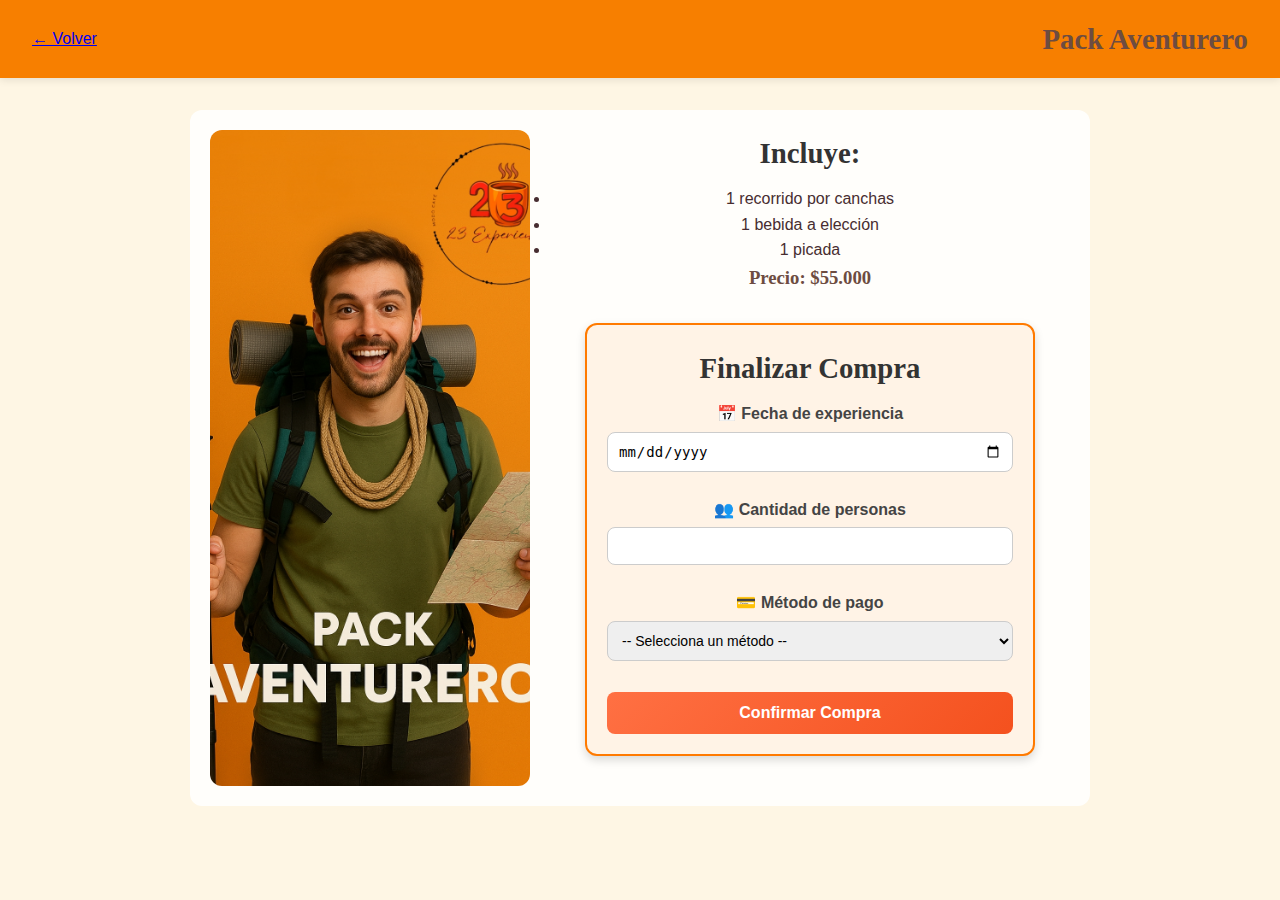
<file: experiencias/pack-aventurero.html>
<!DOCTYPE html>
<html lang="es">
<head>
  <meta charset="UTF-8">
  <meta name="viewport" content="width=device-width, initial-scale=1.0">
  <title>Pack Fiestero – 23 Experiencias</title>
  <link rel="stylesheet" href="css/pack-aventurero.css">
  <link rel="stylesheet" href="../style.css">

</head>
<body>
  <header>
    <a href="../index.html" class="btn-volver">← Volver</a>
    <h1>Pack Aventurero</h1>
  </header>

  <main class="detalle-pack">
    <img src="../experiencias/img/pack-aventurero.jpg" alt="Pack Básico" class="img-pack">
    <div class="info-pack">
      <h2>Incluye:</h2>
      <ul>
        <li>1 recorrido por canchas</li>
        <li>1 bebida a elección</li>
        <li>1 picada </li>
      </ul>
      <h3>Precio: $55.000</h3>
      <!--formulario de compra-->

      <section class="formulario-compra">
  <h2>Finalizar Compra</h2>
  <form id="form-compra" action="procesar_compra.php" method="POST">
    
    <!-- Fecha de experiencia -->
    <label for="fecha">📅 Fecha de experiencia</label>
    <input type="date" id="fecha" name="fecha" required>
    
    <!-- Cantidad de personas -->
    <label for="personas">👥 Cantidad de personas</label>
    <input type="number" id="personas" name="personas" min="1" max="23" required>
    
    <!-- Método de pago -->
    <label for="pago">💳 Método de pago</label>
    <select id="pago" name="pago" required>
      <option value="">-- Selecciona un método --</option>
      <option value="tarjeta">Tarjeta de Crédito/Débito</option>
      <option value="transferencia">Transferencia Bancaria</option>
      <option value="mercadopago">MercadoPago</option>
      <option value="paypal">PayPal</option>
    </select>
    
    <!-- Botón de enviar -->
    <button type="submit" class="btn-comprar">Confirmar Compra</button>
  </form>
</section>
    </div>
  </main>
</section>


</body>
</html>
</file>
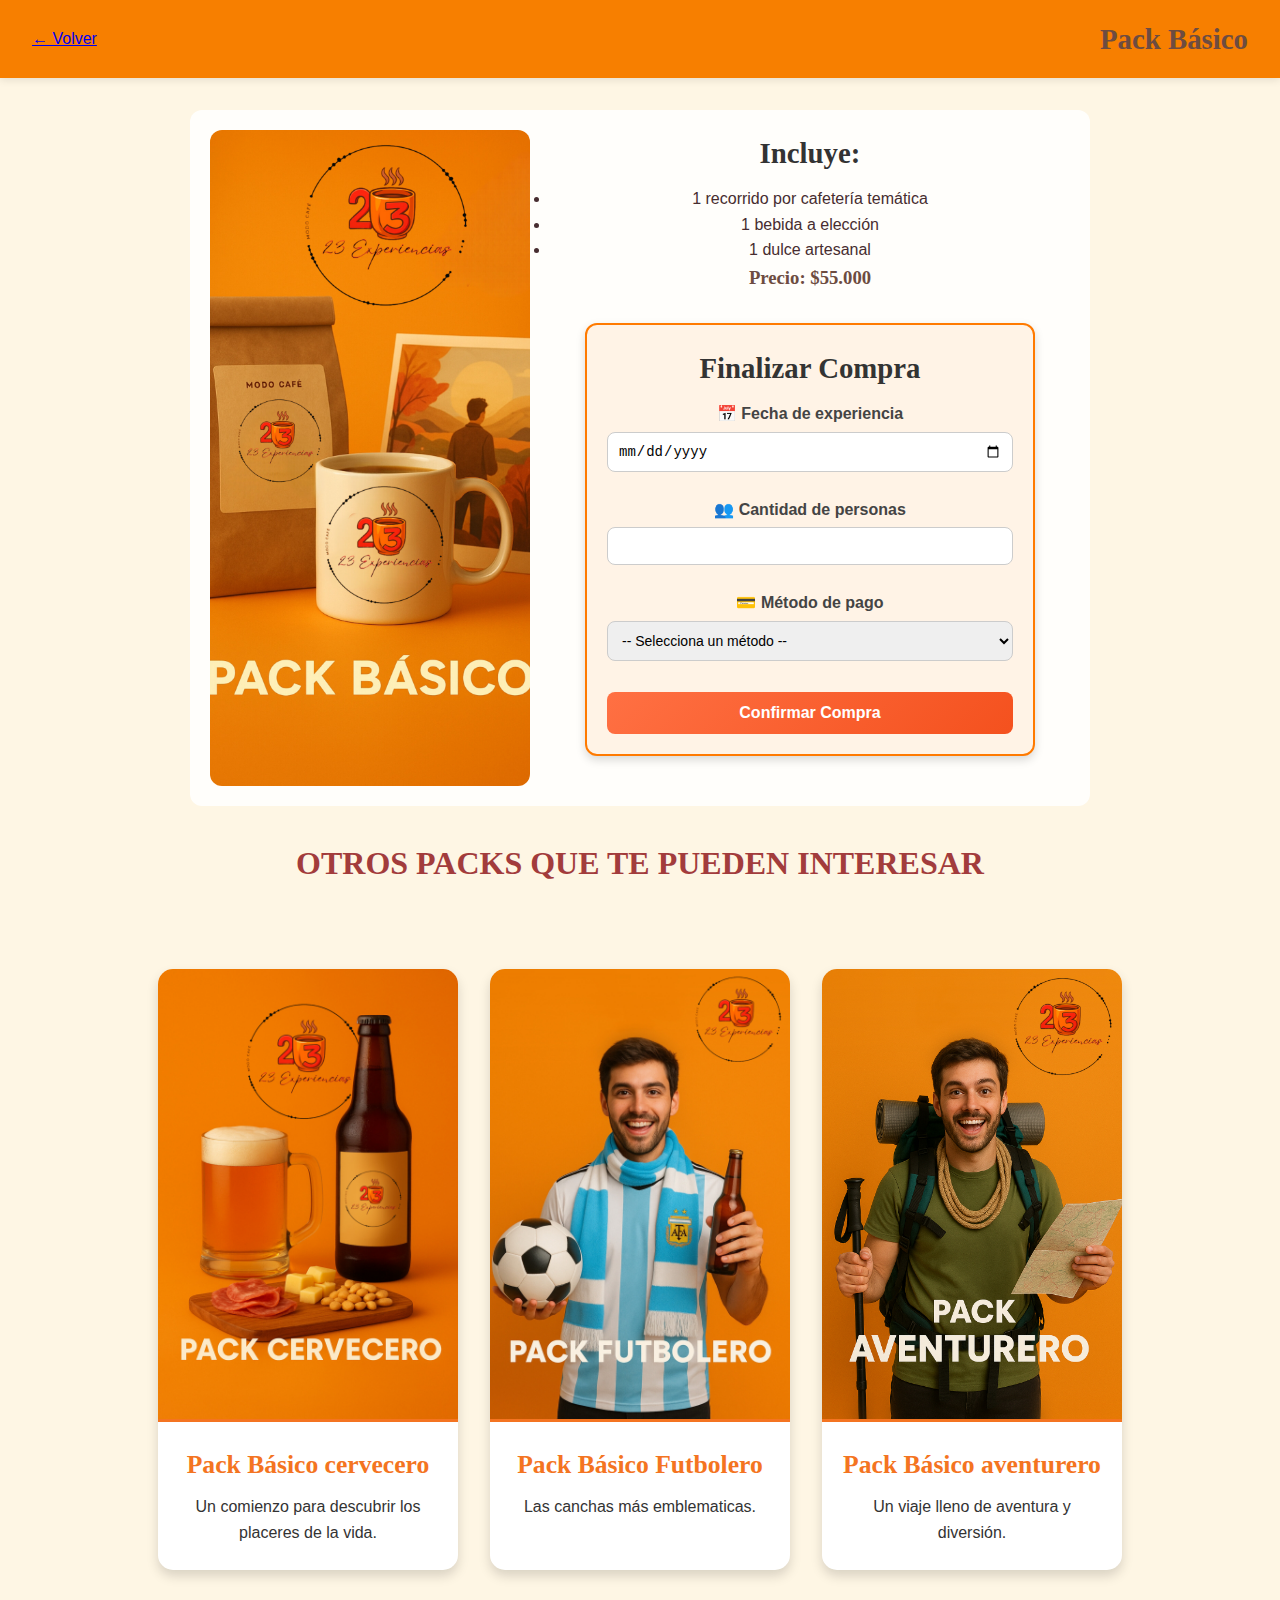
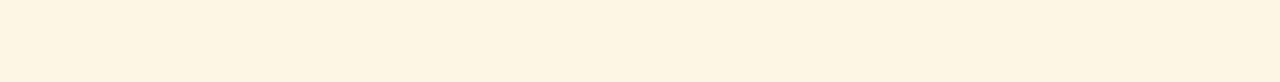
<file: experiencias/pack-basico.html>
<!DOCTYPE html>
<html lang="es">
<head>
  <meta charset="UTF-8">
  <meta name="viewport" content="width=device-width, initial-scale=1.0">
  <title>Pack Básico – 23 Experiencias</title>
  <link rel="stylesheet" href="css/pack-basico.css">
  <link rel="stylesheet" href="../style.css">

</head>
<body>
  <header>
    <a href="../index.html" class="btn-volver">← Volver</a>
    <h1>Pack Básico</h1>
  </header>

  <main class="detalle-pack">
    <img src="../experiencias/img/pack-basico.jpg" alt="Pack Básico" class="img-pack">
    <div class="info-pack">
      <h2>Incluye:</h2>
      <ul>
        <li>1 recorrido por cafetería temática</li>
        <li>1 bebida a elección</li>
        <li>1 dulce artesanal</li>
      </ul>
      <h3>Precio: $55.000</h3>
      <!--formulario de compra-->

      <section class="formulario-compra">
  <h2>Finalizar Compra</h2>
  <form id="form-compra" action="procesar_compra.php" method="POST">
    
    <!-- Fecha de experiencia -->
    <label for="fecha">📅 Fecha de experiencia</label>
    <input type="date" id="fecha" name="fecha" required>
    
    <!-- Cantidad de personas -->
    <label for="personas">👥 Cantidad de personas</label>
    <input type="number" id="personas" name="personas" min="1" max="23" required>
    
    <!-- Método de pago -->
    <label for="pago">💳 Método de pago</label>
    <select id="pago" name="pago" required>
      <option value="">-- Selecciona un método --</option>
      <option value="tarjeta">Tarjeta de Crédito/Débito</option>
      <option value="transferencia">Transferencia Bancaria</option>
      <option value="mercadopago">MercadoPago</option>
      <option value="paypal">PayPal</option>
    </select>
    
    <!-- Botón de enviar -->
    <button type="submit" class="btn-comprar">Confirmar Compra</button>
  </form>
</section>
    </div>
  </main>
                                                <!--TARJETA-->
 <h2 class="titulo-seccion">OTROS PACKS QUE TE PUEDEN INTERESAR</h2>                                               
<section id="paquetes" class="paquetes-container">
  <div class="tarjeta pack-cervecero">
    <img src="../experiencias/img/pack-cervecero.jpg" alt="Pack Cervecero 23 Experiencias">
   
    <h3>Pack Básico cervecero</h3>
    <p>Un comienzo para descubrir los placeres de la vida.</p>
   <!-- <a href="experiencias/pack-futbolero.html" class="btn-tarjeta">Seleccionar</a>-->
  </div>

  <div class="tarjeta pack-futbolero">
    <img src="../experiencias/img/pack-futbolero.jpg" alt="Pack Futbolero 23 Experiencias">
    <h3>Pack Básico Futbolero</h3>
    <p>Las canchas más emblematicas.</p>
    <!--<a href="experiencias/pack-futbolero.html" class="btn-tarjeta">Seleccionar</a>-->
  </div>

  <div class="tarjeta pack-literario">
    <img src="../experiencias/img/pack-aventurero.jpg" alt="Pack Literario 23 Experiencias">
    <h3>Pack Básico aventurero</h3>
    <p>Un viaje lleno de aventura y diversión.</p>
    <!--<a href="experiencias/pack-literario.html" class="btn-tarjeta">Seleccionar</a>-->
  </div>
</section>


</body>
</html>
</file>
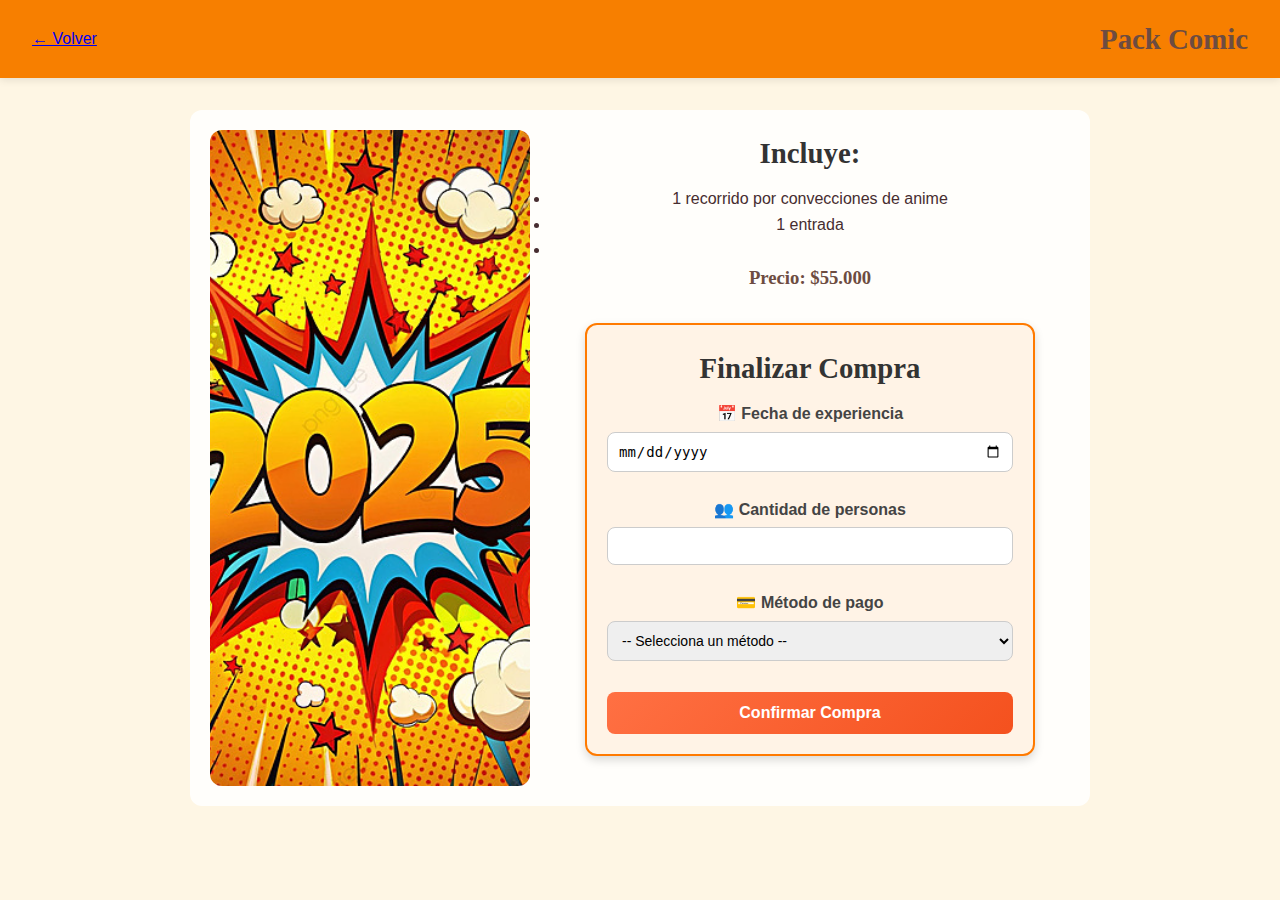
<file: experiencias/pack-comic.html>
<!DOCTYPE html>
<html lang="es">
<head>
  <meta charset="UTF-8">
  <meta name="viewport" content="width=device-width, initial-scale=1.0">
  <title>Pack Fiestero – 23 Experiencias</title>
  <link rel="stylesheet" href="css/pack-comic.css">
  <link rel="stylesheet" href="../style.css">

</head>
<body>
  <header>
    <a href="../index.html" class="btn-volver">← Volver</a>
    <h1>Pack Comic</h1>
  </header>

  <main class="detalle-pack">
    <img src="../experiencias/img/comic.jpg" alt="Pack Básico" class="img-pack">
    <div class="info-pack">
      <h2>Incluye:</h2>
      <ul>
        <li>1 recorrido por convecciones de anime</li>
        <li>1 entrada </li>
        <li> </li>
      </ul>
      <h3>Precio: $55.000</h3>
      <!--formulario de compra-->

      <section class="formulario-compra">
  <h2>Finalizar Compra</h2>
  <form id="form-compra" action="procesar_compra.php" method="POST">
    
    <!-- Fecha de experiencia -->
    <label for="fecha">📅 Fecha de experiencia</label>
    <input type="date" id="fecha" name="fecha" required>
    
    <!-- Cantidad de personas -->
    <label for="personas">👥 Cantidad de personas</label>
    <input type="number" id="personas" name="personas" min="1" max="23" required>
    
    <!-- Método de pago -->
    <label for="pago">💳 Método de pago</label>
    <select id="pago" name="pago" required>
      <option value="">-- Selecciona un método --</option>
      <option value="tarjeta">Tarjeta de Crédito/Débito</option>
      <option value="transferencia">Transferencia Bancaria</option>
      <option value="mercadopago">MercadoPago</option>
      <option value="paypal">PayPal</option>
    </select>
    
    <!-- Botón de enviar -->
    <button type="submit" class="btn-comprar">Confirmar Compra</button>
  </form>
</section>
    </div>
  </main>
</section>


</body>
</html>
</file>
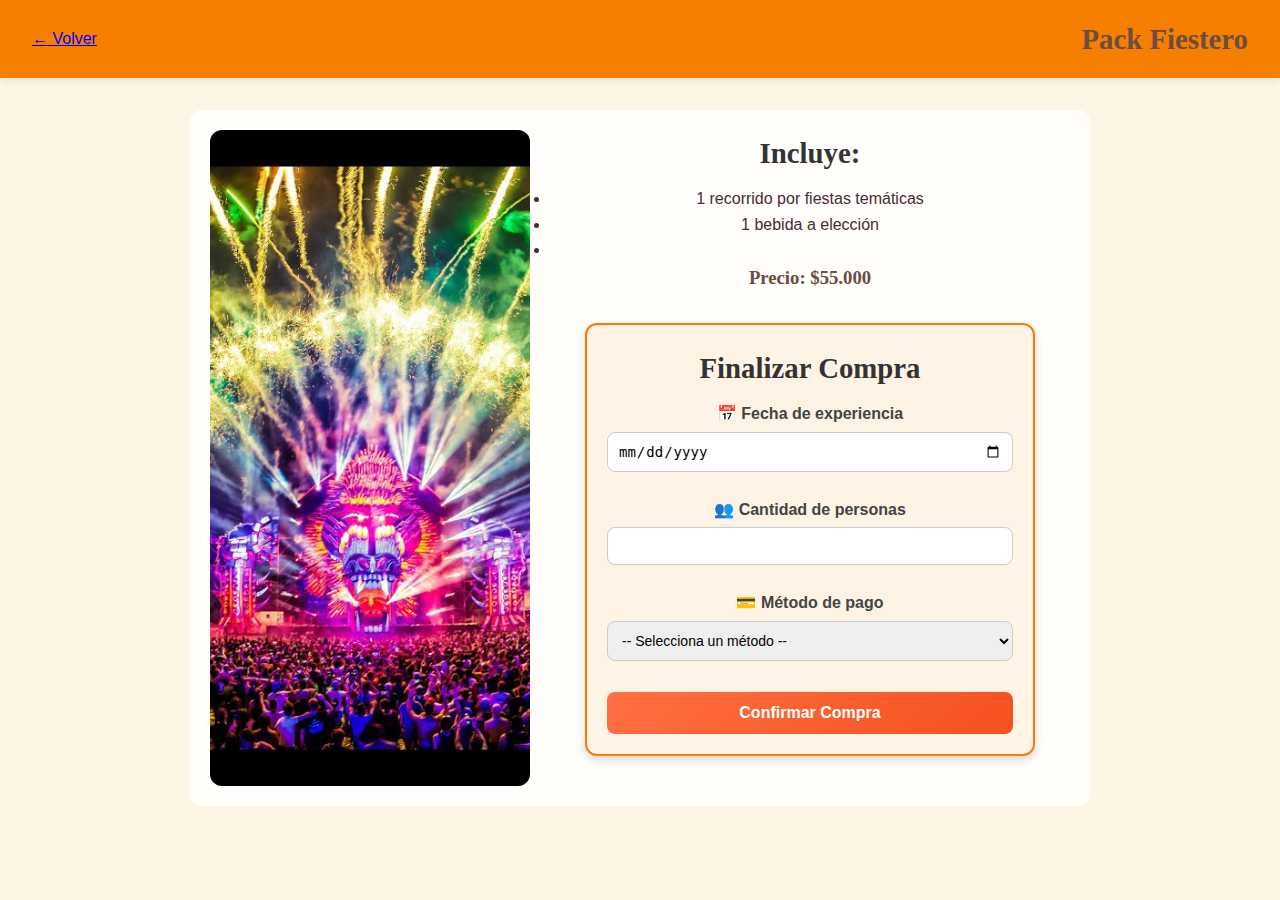
<file: experiencias/pack-fiestero.html>
<!DOCTYPE html>
<html lang="es">
<head>
  <meta charset="UTF-8">
  <meta name="viewport" content="width=device-width, initial-scale=1.0">
  <title>Pack Fiestero – 23 Experiencias</title>
  <link rel="stylesheet" href="css/pack-fiestero.css">
  <link rel="stylesheet" href="../style.css">

</head>
<body>
  <header>
    <a href="../index.html" class="btn-volver">← Volver</a>
    <h1>Pack Fiestero</h1>
  </header>

  <main class="detalle-pack">
    <img src="../experiencias/img/festival.jpg" alt="Pack Básico" class="img-pack">
    <div class="info-pack">
      <h2>Incluye:</h2>
      <ul>
        <li>1 recorrido por fiestas temáticas</li>
        <li>1 bebida a elección</li>
        <li> </li>
      </ul>
      <h3>Precio: $55.000</h3>
      <!--formulario de compra-->

      <section class="formulario-compra">
  <h2>Finalizar Compra</h2>
  <form id="form-compra" action="procesar_compra.php" method="POST">
    
    <!-- Fecha de experiencia -->
    <label for="fecha">📅 Fecha de experiencia</label>
    <input type="date" id="fecha" name="fecha" required>
    
    <!-- Cantidad de personas -->
    <label for="personas">👥 Cantidad de personas</label>
    <input type="number" id="personas" name="personas" min="1" max="23" required>
    
    <!-- Método de pago -->
    <label for="pago">💳 Método de pago</label>
    <select id="pago" name="pago" required>
      <option value="">-- Selecciona un método --</option>
      <option value="tarjeta">Tarjeta de Crédito/Débito</option>
      <option value="transferencia">Transferencia Bancaria</option>
      <option value="mercadopago">MercadoPago</option>
      <option value="paypal">PayPal</option>
    </select>
    
    <!-- Botón de enviar -->
    <button type="submit" class="btn-comprar">Confirmar Compra</button>
  </form>
</section>
    </div>
  </main>
</section>


</body>
</html>
</file>
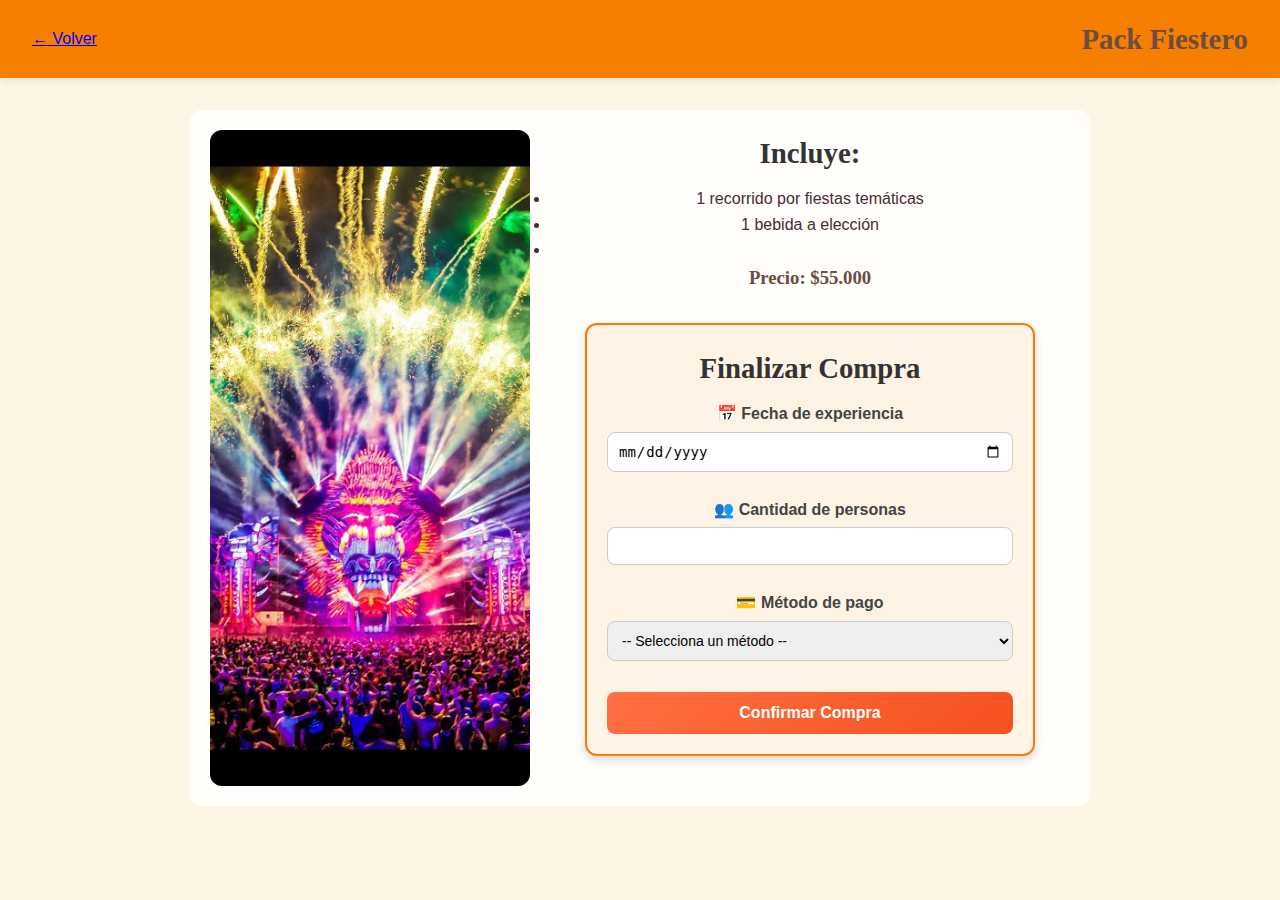
<file: experiencias/pack-futbolero.html>
<!DOCTYPE html>
<html lang="es">
<head>
  <meta charset="UTF-8">
  <meta name="viewport" content="width=device-width, initial-scale=1.0">
  <title>Pack Fiestero – 23 Experiencias</title>
  <link rel="stylesheet" href="css/pack-futbolero.css">
  <link rel="stylesheet" href="../style.css">

</head>
<body>
  <header>
    <a href="../index.html" class="btn-volver">← Volver</a>
    <h1>Pack Fiestero</h1>
  </header>

  <main class="detalle-pack">
    <img src="../experiencias/img/festival.jpg" alt="Pack Básico" class="img-pack">
    <div class="info-pack">
      <h2>Incluye:</h2>
      <ul>
        <li>1 recorrido por fiestas temáticas</li>
        <li>1 bebida a elección</li>
        <li> </li>
      </ul>
      <h3>Precio: $55.000</h3>
      <!--formulario de compra-->

      <section class="formulario-compra">
  <h2>Finalizar Compra</h2>
  <form id="form-compra" action="procesar_compra.php" method="POST">
    
    <!-- Fecha de experiencia -->
    <label for="fecha">📅 Fecha de experiencia</label>
    <input type="date" id="fecha" name="fecha" required>
    
    <!-- Cantidad de personas -->
    <label for="personas">👥 Cantidad de personas</label>
    <input type="number" id="personas" name="personas" min="1" max="23" required>
    
    <!-- Método de pago -->
    <label for="pago">💳 Método de pago</label>
    <select id="pago" name="pago" required>
      <option value="">-- Selecciona un método --</option>
      <option value="tarjeta">Tarjeta de Crédito/Débito</option>
      <option value="transferencia">Transferencia Bancaria</option>
      <option value="mercadopago">MercadoPago</option>
      <option value="paypal">PayPal</option>
    </select>
    
    <!-- Botón de enviar -->
    <button type="submit" class="btn-comprar">Confirmar Compra</button>
  </form>
</section>
    </div>
  </main>
</section>


</body>
</html>
</file>
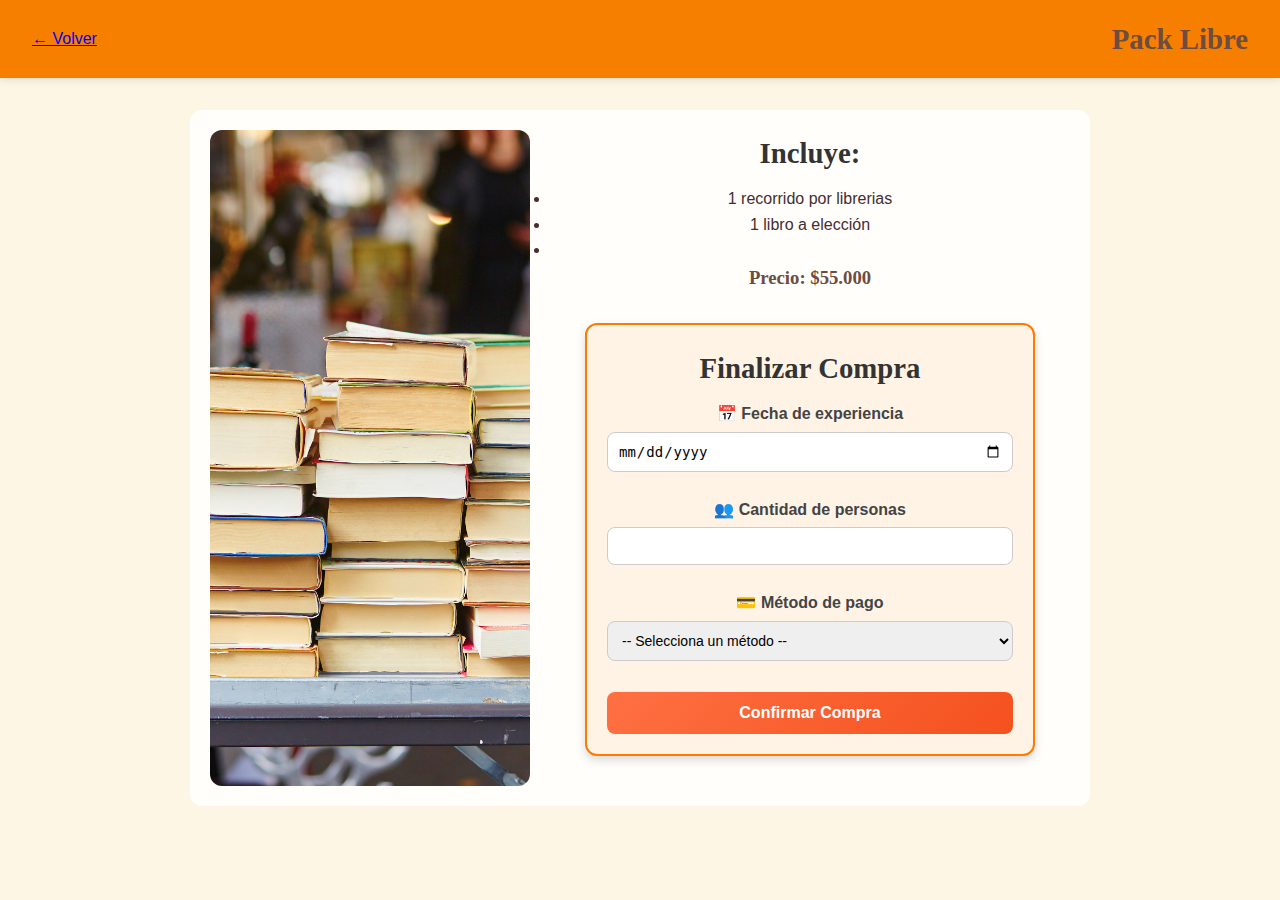
<file: experiencias/pack-libre.html>
<!DOCTYPE html>
<html lang="es">
<head>
  <meta charset="UTF-8">
  <meta name="viewport" content="width=device-width, initial-scale=1.0">
  <title>Pack Fiestero – 23 Experiencias</title>
  <link rel="stylesheet" href="css/pack-libre.css">
  <link rel="stylesheet" href="../style.css">

</head>
<body>
  <header>
    <a href="../index.html" class="btn-volver">← Volver</a>
    <h1>Pack Libre</h1>
  </header>

  <main class="detalle-pack">
    <img src="../experiencias/img/feria-del-libro.jpeg" alt="Pack Básico" class="img-pack">
    <div class="info-pack">
      <h2>Incluye:</h2>
      <ul>
        <li>1 recorrido por librerias</li>
        <li>1 libro a elección</li>
        <li> </li>
      </ul>
      <h3>Precio: $55.000</h3>
      <!--formulario de compra-->

      <section class="formulario-compra">
  <h2>Finalizar Compra</h2>
  <form id="form-compra" action="procesar_compra.php" method="POST">
    
    <!-- Fecha de experiencia -->
    <label for="fecha">📅 Fecha de experiencia</label>
    <input type="date" id="fecha" name="fecha" required>
    
    <!-- Cantidad de personas -->
    <label for="personas">👥 Cantidad de personas</label>
    <input type="number" id="personas" name="personas" min="1" max="23" required>
    
    <!-- Método de pago -->
    <label for="pago">💳 Método de pago</label>
    <select id="pago" name="pago" required>
      <option value="">-- Selecciona un método --</option>
      <option value="tarjeta">Tarjeta de Crédito/Débito</option>
      <option value="transferencia">Transferencia Bancaria</option>
      <option value="mercadopago">MercadoPago</option>
      <option value="paypal">PayPal</option>
    </select>
    
    <!-- Botón de enviar -->
    <button type="submit" class="btn-comprar">Confirmar Compra</button>
  </form>
</section>
    </div>
  </main>
</section>


</body>
</html>
</file>
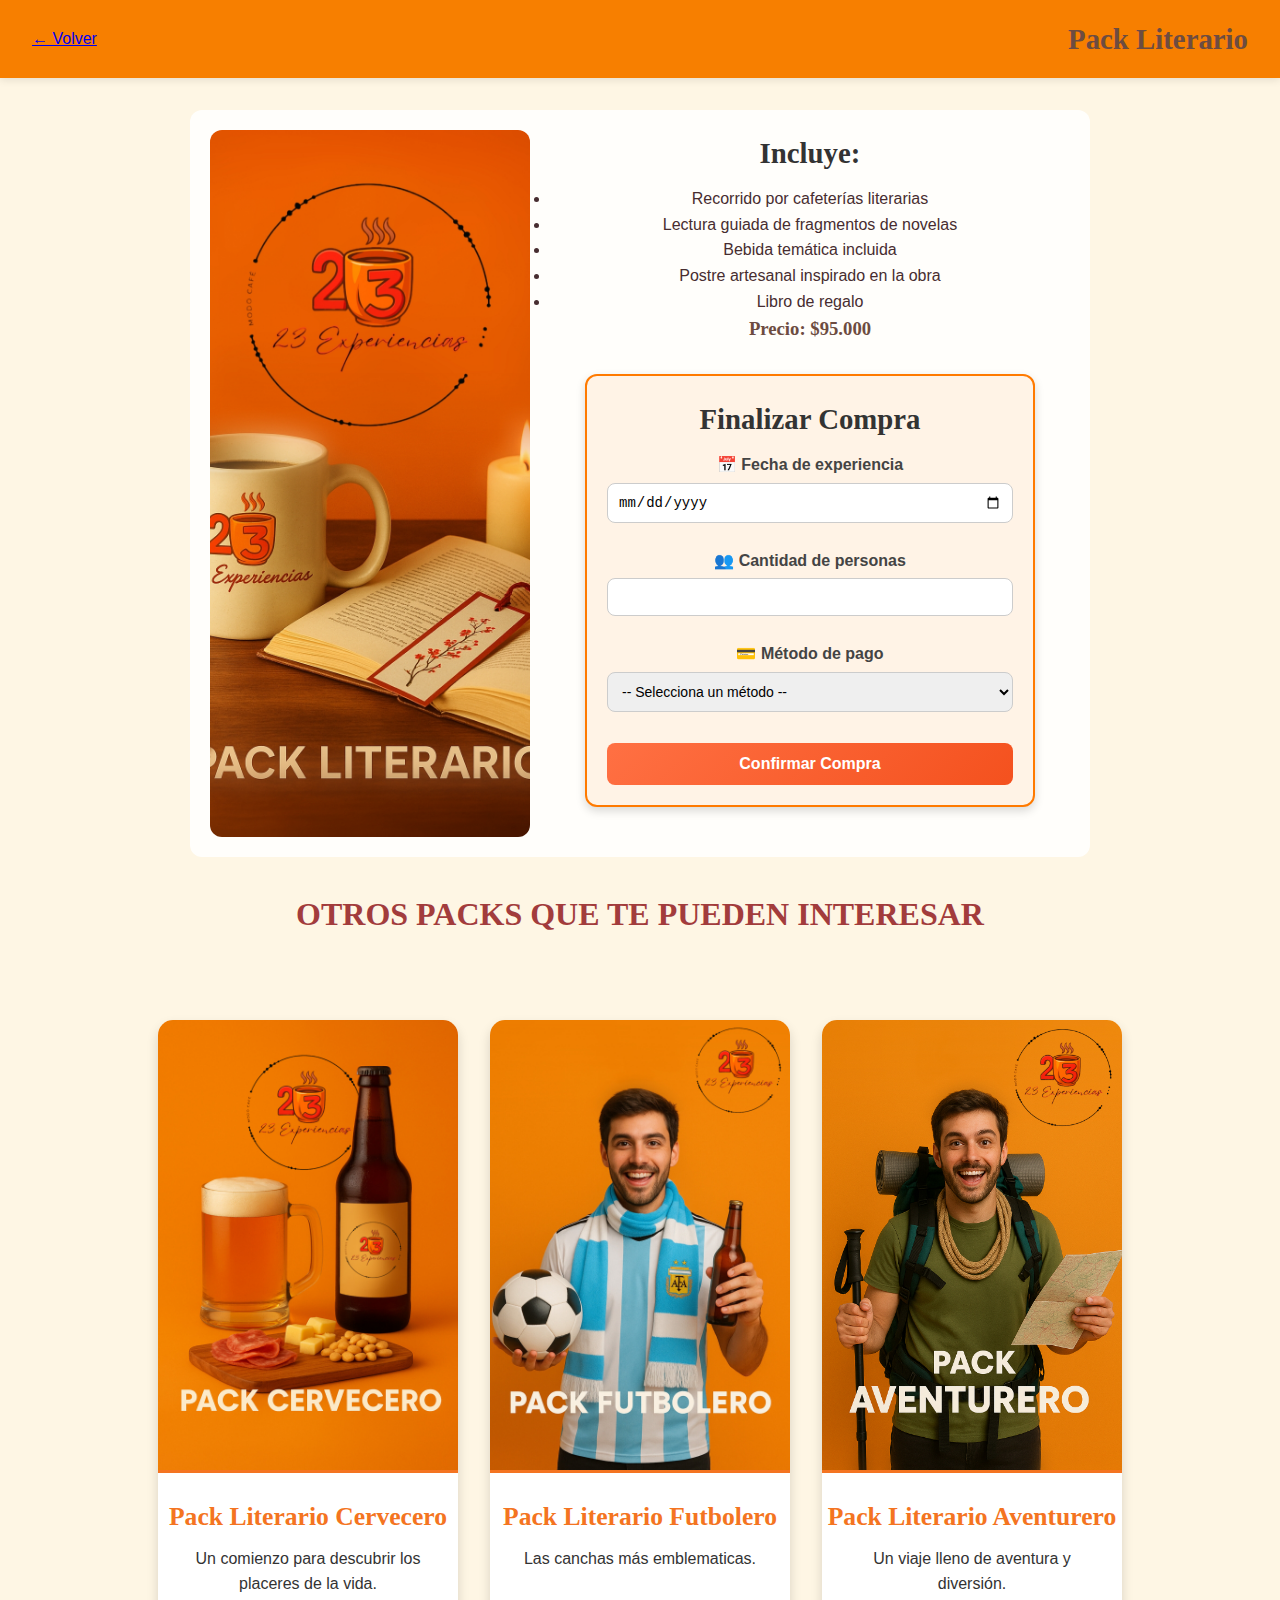
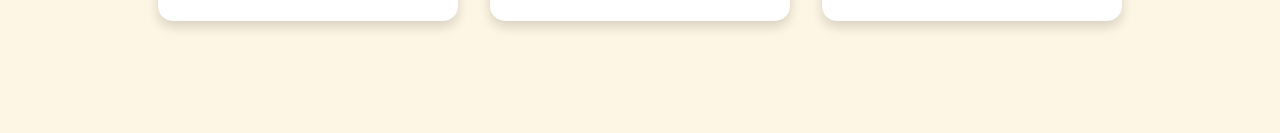
<file: experiencias/pack-literario.html>
<!DOCTYPE html>
<html lang="es">
<head>
  <meta charset="UTF-8">
  <title>Pack Literario – 23 Experiencias</title>
  <link rel="stylesheet" href="css/pack-literario.css">
  <link rel="stylesheet" href="../style.css">
</head>
<body>
  <header>
    <a href="../index.html" class="btn-volver">← Volver</a>
    <h1>Pack Literario</h1>
  </header>

  <main class="detalle-pack">
    <img src="../experiencias/img/pack-literario.jpg" alt="Pack Literario" class="img-pack">
    <div class="info-pack">
      <h2>Incluye:</h2>
      <ul>
        <li>Recorrido por cafeterías literarias</li>
        <li>Lectura guiada de fragmentos de novelas</li>
        <li>Bebida temática incluida</li>
        <li>Postre artesanal inspirado en la obra</li>
        <li>Libro de regalo</li>
      </ul>
      <h3>Precio: $95.000</h3>

       <!--Formulario de compra -->
      <section class="formulario-compra">
  <h2>Finalizar Compra</h2>
  <form id="form-compra" action="procesar_compra.php" method="POST">
    
    <!-- Fecha de experiencia -->
    <label for="fecha">📅 Fecha de experiencia</label>
    <input type="date" id="fecha" name="fecha" required>
    
    <!-- Cantidad de personas -->
    <label for="personas">👥 Cantidad de personas</label>
    <input type="number" id="personas" name="personas" min="1" max="23" required>
    
    <!-- Método de pago -->
    <label for="pago">💳 Método de pago</label>
    <select id="pago" name="pago" required>
      <option value="">-- Selecciona un método --</option>
      <option value="tarjeta">Tarjeta de Crédito/Débito</option>
      <option value="transferencia">Transferencia Bancaria</option>
      <option value="mercadopago">MercadoPago</option>
      <option value="paypal">PayPal</option>
    </select>
    
    <!-- Botón de enviar -->
    <button type="submit" class="btn-comprar">Confirmar Compra</button>
  </form>
</section>

    </div>
  </main>
                                                  <!--TARJETA-->
 <h2 class="titulo-seccion">OTROS PACKS QUE TE PUEDEN INTERESAR</h2>                                               
<section id="paquetes" class="paquetes-container">
  <div class="tarjeta pack-basico">
    <img src="../experiencias/img/pack-cervecero.jpg" alt="Pack Básico 23 Experiencias">
    <h3>Pack Literario Cervecero</h3>
    <p>Un comienzo para descubrir los placeres de la vida.</p>
   <!-- <a href="experiencias/pack-basico.html" class="btn-tarjeta">Seleccionar</a>-->
  </div>

  <div class="tarjeta pack-otaku">
    <img src="../experiencias/img/pack-futbolero.jpg" alt="Pack Otaku Premium 23 Experiencias">
    <h3>Pack Literario Futbolero</h3>
    <p>Las canchas más emblematicas.</p>
   <!-- <a href="experiencias/pack-otaku.html" class="btn-tarjeta">Seleccionar</a>-->
  </div>

  <div class="tarjeta pack-literario">
    <img src="../experiencias/img/pack-aventurero.jpg" alt="Pack Literario 23 Experiencias">
    <h3>Pack Literario Aventurero</h3>
    <p>Un viaje lleno de aventura y diversión.</p>
   <!-- <a href="experiencias/pack-literario.html" class="btn-tarjeta">Seleccionar</a>-->
  </div>
</section>
</body>
</html>
</file>
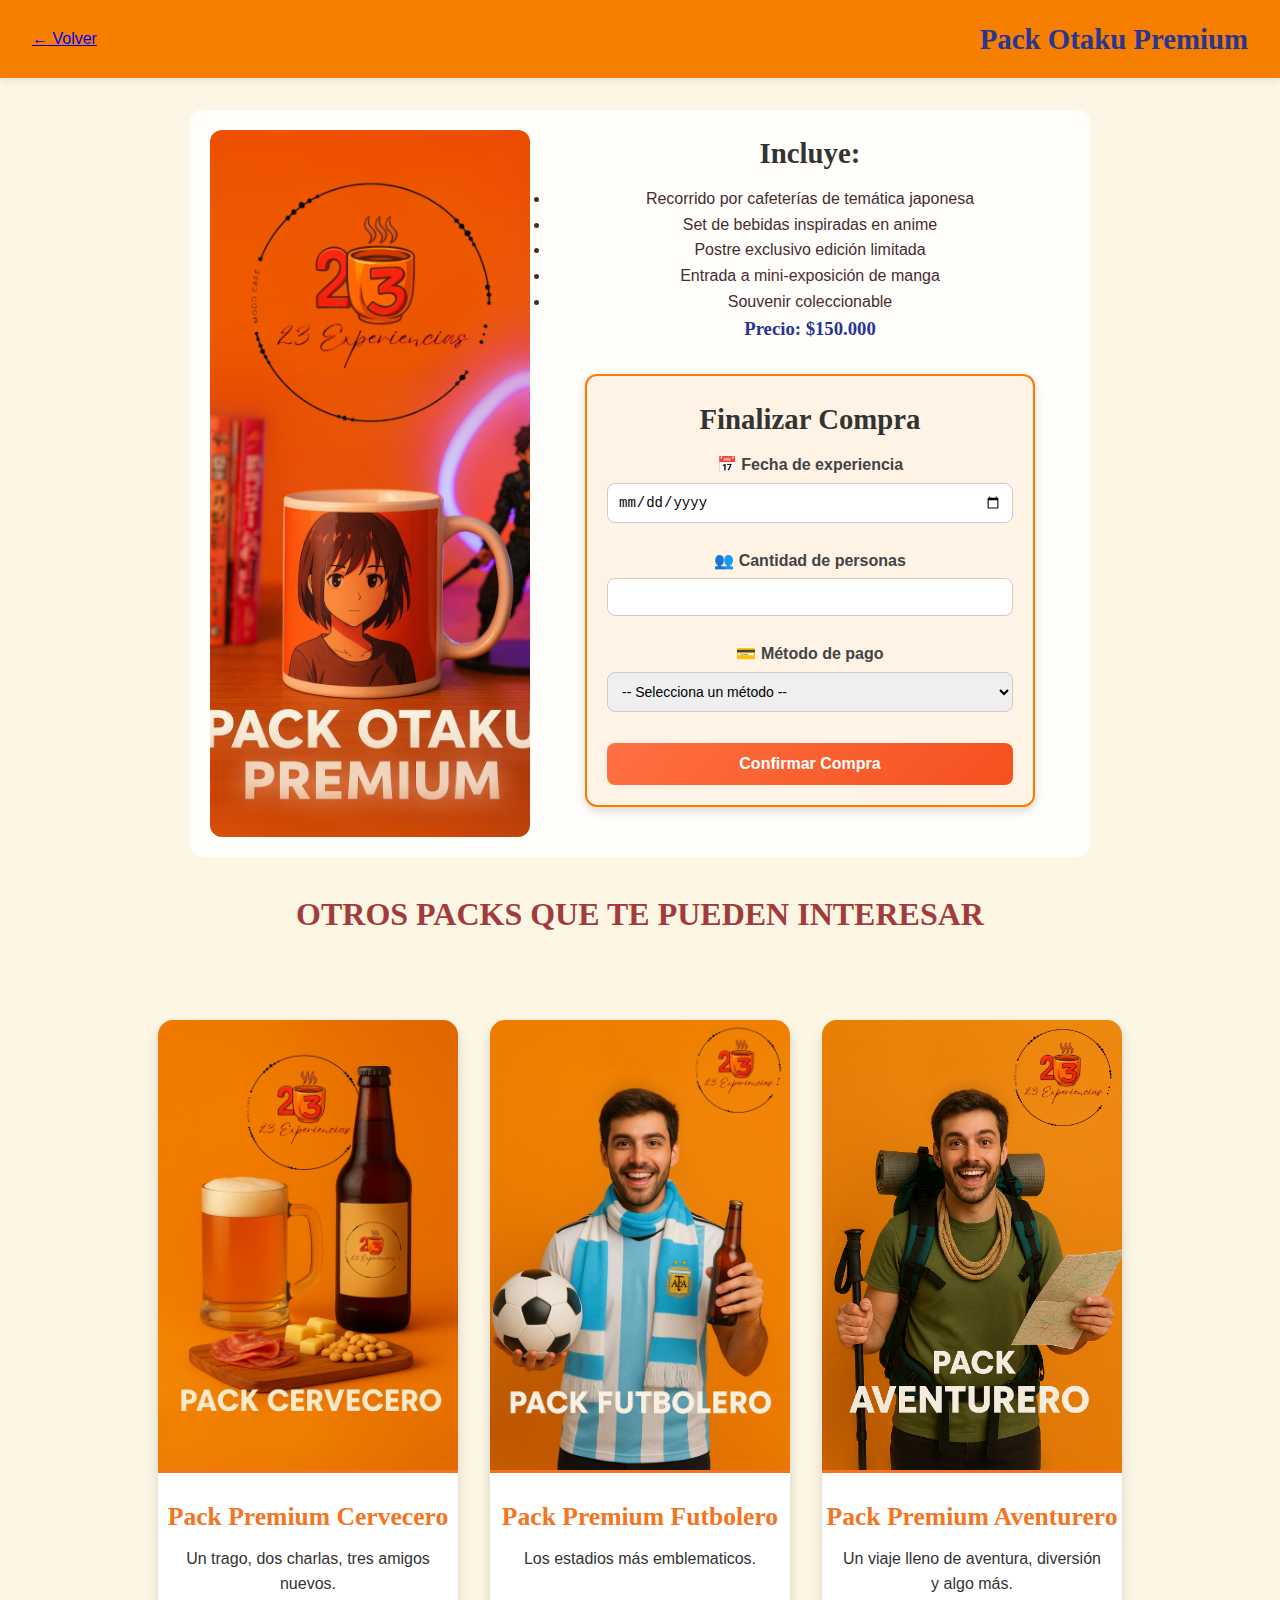
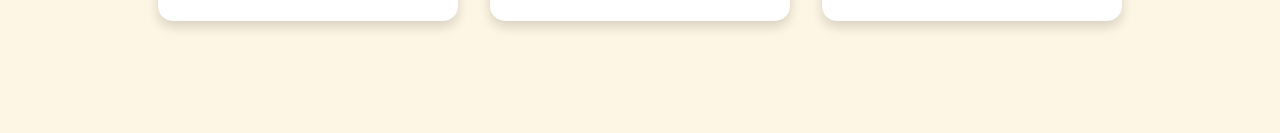
<file: experiencias/pack-otaku-premium.html>
<!DOCTYPE html>
<html lang="es">
<head>
  <meta charset="UTF-8">
  <title>Pack Otaku Premium – 23 Experiencias</title>
  <link rel="stylesheet" href="css/pack-otaku-premium.css">
  <link rel="stylesheet" href="../style.css">
</head>
<body>
  <header>
    <a href="../index.html" class="btn-volver">← Volver</a>
    <h1>Pack Otaku Premium</h1>
  </header>

  <main class="detalle-pack">
    <img src="../experiencias/img/pack-otaku.png" alt="Pack Otaku Premium" class="img-pack">
    <div class="info-pack">
      <h2>Incluye:</h2>
      <ul>
        <li>Recorrido por cafeterías de temática japonesa</li>
        <li>Set de bebidas inspiradas en anime</li>
        <li>Postre exclusivo edición limitada</li>
        <li>Entrada a mini-exposición de manga</li>
        <li>Souvenir coleccionable</li>
      </ul>
      <h3>Precio: $150.000</h3>

      <!--Formulario de compra -->
     <section class="formulario-compra">
  <h2>Finalizar Compra</h2>
  <form id="form-compra" action="procesar_compra.php" method="POST">
    
    <!-- Fecha de experiencia -->
    <label for="fecha">📅 Fecha de experiencia</label>
    <input type="date" id="fecha" name="fecha" required>
    
    <!-- Cantidad de personas -->
    <label for="personas">👥 Cantidad de personas</label>
    <input type="number" id="personas" name="personas" min="1" max="23" required>
    
    <!-- Método de pago -->
    <label for="pago">💳 Método de pago</label>
    <select id="pago" name="pago" required>
      <option value="">-- Selecciona un método --</option>
      <option value="tarjeta">Tarjeta de Crédito/Débito</option>
      <option value="transferencia">Transferencia Bancaria</option>
      <option value="mercadopago">MercadoPago</option>
      <option value="paypal">PayPal</option>
    </select>
    
    <!-- Botón de enviar -->
    <button type="submit" class="btn-comprar">Confirmar Compra</button>
  </form>
</section>

    </div>
  </main>
                                                  <!--TARJETA-->
 <h2 class="titulo-seccion">OTROS PACKS QUE TE PUEDEN INTERESAR</h2>                                               
<section id="paquetes" class="paquetes-container">
  <div class="tarjeta pack-basico">
    <img src="../experiencias/img/pack-cervecero.jpg" alt="Pack Básico 23 Experiencias">
    <h3>Pack Premium Cervecero</h3>
    <p>Un trago, dos charlas, tres amigos nuevos.</p>
   <!-- <a href="experiencias/pack-basico.html" class="btn-tarjeta">Seleccionar</a>-->
  </div>

  <div class="tarjeta pack-otaku">
    <img src="../experiencias/img/pack-futbolero.jpg" alt="Pack Otaku Premium 23 Experiencias">
    <h3>Pack Premium Futbolero</h3>
    <p>Los estadios más emblematicos.</p>
   <!-- <a href="experiencias/pack-otaku.html" class="btn-tarjeta">Seleccionar</a>-->
  </div>

  <div class="tarjeta pack-literario">
    <img src="../experiencias/img/pack-aventurero.jpg" alt="Pack Literario 23 Experiencias">
    <h3>Pack Premium Aventurero</h3>
    <p>Un viaje lleno de aventura, diversión y algo más.</p>
    <!--<a href="experiencias/pack-literario.html" class="btn-tarjeta">Seleccionar</a>-->
  </div>
</section>

</body>
</html>
</file>
<file: experiencias/css/pack-aventurero.css>
body {
  background: url('../img/fondo-cafe.jpg') no-repeat center center fixed;
  background-size: cover;
  color: #3e2723;
  font-family: 'Poppins', sans-serif;
  text-align: center;
}

h1, h2, h3 {
  color: #6d4c41;
  text-align: center;
}

.btn-comprar {
  background: #ff7043;
  color: white;
  padding: 12px 20px;
  border: none;
  border-radius: 8px;
  font-weight: bold;
  cursor: pointer;
}
.btn-comprar:hover {
  background: #f4511e;
}

.detalle-pack {
  display: flex;
  flex-wrap: wrap;
  background: rgba(255,255,255,0.85);
  border-radius: 12px;
  padding: 20px;
  margin: 2rem auto;
  max-width: 900px;
}

.img-pack {
  width: 100%;
  max-width: 350px;
  border-radius: 12px;
  margin-right: 20px;
}

.info-pack {
  flex: 1;
}
/**/
header {
    background-color: var(--naranja);
    color: rgb(196, 102, 15);
    padding: 1rem 2rem;
    display: flex
;
    justify-content: space-between;
    align-items: center;
    box-shadow: 0 2px 8px rgba(0, 0, 0, 0.1);
}
*
header {
    display: block;
    unicode-bidi: isolate;
}
/*metodo de pa*/
.formulario-compra {
  background: #fff3e6; /* fondo cálido */
  border: 2px solid #ff7a00;
  border-radius: 12px;
  padding: 20px;
  max-width: 450px;
  margin: 30px auto;
  box-shadow: 0px 4px 10px rgba(0,0,0,0.15);
}

.formulario-compra h2 {
  text-align: center;
  color: #d35400;
  margin-bottom: 20px;
}

.formulario-compra label {
  display: block;
  font-weight: bold;
  margin: 10px 0 5px;
  color: #444;
  text-align: center;
}

.formulario-compra input,
.formulario-compra select {
  width: 100%;
  padding: 10px;
  margin-bottom: 15px;
  border: 1px solid #ccc;
  border-radius: 8px;
  font-size: 14px;
}

.btn-comprar {
  width: 100%;
  padding: 12px;
  background: linear-gradient(90deg, #ff7a00, #ffb84d);
  color: white;
  border: none;
  border-radius: 8px;
  font-size: 16px;
  cursor: pointer;
  transition: 0.3s;
}

.btn-comprar:hover {
  background: linear-gradient(90deg, #ff9800, #ffc966);
  transform: scale(1.05);
}
                                                /*OTROS PACKS*/
/* CONTENEDOR GENERAL */
.paquetes-container {
  display: flex;
  justify-content: center;
  gap: 2rem;
  padding: 3rem;
  flex-wrap: wrap;
}

/* TARJETAS */
.tarjeta {
  background: #fff;
  border-radius: 15px;
  box-shadow: 0 6px 12px rgba(0,0,0,0.15);
  overflow: hidden;
  width: 300px;
  text-align: center;
  transition: transform 0.3s ease, box-shadow 0.3s ease;
}

.tarjeta img {
  width: 100%;
  height: auto;
  border-bottom: 3px solid #f47421; /* naranja vivo */
}

.tarjeta h3 {
  font-size: 1.6rem;
  margin: 1rem 0 0.5rem;
  color: #f47421;
}

.tarjeta p {
  font-size: 1rem;
  padding: 0 1rem;
  margin-bottom: 1.5rem;
  color: #333;
}

/* BOTÓN */
.btn-tarjeta {
  display: inline-block;
  margin-bottom: 1.5rem;
  padding: 0.7rem 1.5rem;
  background: #f47421;
  color: #fff;
  text-decoration: none;
  border-radius: 8px;
  transition: background 0.3s ease, transform 0.2s ease;
}

.btn-tarjeta:hover {
  background: #d95f16;
  transform: scale(1.05);
}

/* EFECTO HOVER TARJETA */
.tarjeta:hover {
  transform: translateY(-10px) scale(1.03);
  box-shadow: 0 12px 24px rgba(0,0,0,0.25);
}
</file>
<file: style.css>
/* === ESTILOS GENERALES PARA 23 EXPERIENCIAS === */
:root {
  --naranja: #ff7a00;
  --rojo: #b30000;
  --fondo-claro: #fffaf6;
}

body {
  font-family: 'Inter', sans-serif;
  background: var(--fondo-claro);
}
h1, h2, h3 {
  font-family: 'Playfair Display', serif;
}
/**/
.auth-container {
  display: flex;
  max-width: 900px;
  margin: 5vh auto;
  background: white;
  border-radius: 1rem;
  box-shadow: 0 10px 40px rgba(0,0,0,0.15);
  overflow: hidden;
}

.auth-visual {
  flex: 1;
  background: var(--naranja);
  display: flex;
  align-items: center;
  justify-content: center;
}

.auth-visual img {
  width: 100%;
  height: 100%;
  object-fit: cover;
}

.auth-forms {
  flex: 1;
  padding: 2.5rem;
}
/**/
.auth-forms input {
  width: 100%;
  padding: 0.9rem;
  margin-bottom: 1rem;
  border: 1px solid #ddd;
  border-radius: 0.5rem;
  outline: none;
  font-size: 0.95rem;
}
.auth-forms input:focus {
  border-color: var(--naranja);
  box-shadow: 0 0 0 2px rgba(255, 122, 0, 0.3);
}

.auth-forms button {
  width: 100%;
  background: var(--naranja);
  color: white;
  padding: 0.9rem;
  border: none;
  border-radius: 0.5rem;
  font-size: 1rem;
  cursor: pointer;
  transition: background 0.3s, transform 0.1s;
}
.auth-forms button:hover {
  background: #e86b00;
  transform: scale(1.02);
}
/**/
.social-buttons {
  display: flex;
  gap: 0.5rem;
  margin-top: 1rem;
}

.social-buttons button {
  flex: 1;
  padding: 0.8rem;
  border: none;
  border-radius: 0.5rem;
  color: white;
  font-size: 0.9rem;
  cursor: pointer;
}

.google-btn { background: #db4437; }
.facebook-btn { background: #4267B2; }
/**/

/* Reset básico */
* {
  margin: 0;
  padding: 0;
  box-sizing: border-box;
}

:root {
  --naranja: #f77f00;
  --naranja-oscuro: #d95d00;
  --beige: #fef6e4;
  --marron: #472d30;
  --gris: #e8e8e8;
  --fuente-principal: 'Poppins', sans-serif;
}

body {
  font-family: var(--fuente-principal);
  background-color: var(--beige);
  color: var(--marron);
  line-height: 1.6;
}

header {
  background-color: var(--naranja);
  color: white;
  padding: 1rem 2rem;
  display: flex;
  justify-content: space-between;
  align-items: center;
  box-shadow: 0 2px 8px rgba(0, 0, 0, 0.1);
}

header h1 {
  font-size: 1.8rem;
}

nav a {
  color: white;
  text-decoration: none;
  margin-left: 1.5rem;
  font-weight: 600;
  transition: color 0.3s;
}

nav a:hover {
  color: var(--beige);
}

/* Banner */
.banner {
  background: url('/img/banner.jpg') center/cover no-repeat;
  height: 60vh;
  display: flex;
  justify-content: center;
  align-items: center;
  text-align: center;
  color: white;
  padding: 0 1rem;
}

.banner h2 {
  font-size: 3rem;
  background-color: rgba(0, 0, 0, 0.4);
  padding: 1rem 2rem;
  border-radius: 12px;
}

/* Sección principal */
main {
  padding: 3rem 2rem;
  max-width: 1200px;
  margin: auto;
}

section {
  margin-bottom: 4rem;
}

section h3 {
  color: var(--naranja-oscuro);
  font-size: 2rem;
  margin-bottom: 1rem;
}

.card {
  background-color: white;
  border-radius: 8px;
  box-shadow: 0 2px 10px rgba(0, 0, 0, 0.1);
  padding: 1.5rem;
  margin-bottom: 2rem;
  transition: transform 0.3s;
}

.card:hover {
  transform: translateY(-5px);
}

.card h4 {
  color: var(--naranja);
  margin-bottom: 0.5rem;
}

.card p {
  font-size: 0.95rem;
}

                                                              /*PAQUETES*/
.paquetes-section {
  padding: 3rem 1rem;
  background-color: #fff5f0;
  text-align: center;
}

.titulo-seccion {
  font-size: 2rem;
  margin-bottom: 2rem;
  color: #a23c3c;
  font-family: 'Playfair Display', serif;
}

.paquetes-container {
  display: flex;
  flex-wrap: wrap;
  justify-content: center;
  gap: 2rem;
}

.paquete {
  background-color: #fff;
  border: 2px solid #ffc5b4;
  border-radius: 1rem;
  padding: 1.5rem;
  max-width: 300px;
  box-shadow: 0 4px 10px rgba(0,0,0,0.1);
  transition: transform 0.3s;
}

.paquete:hover {
  transform: translateY(-5px);
}

.paquete h3 {
  font-size: 1.5rem;
  color: #e66b6b;
}

.paquete p {
  font-size: 1rem;
  color: #333;
}

.paquete:hover{
  transform:translateY(-5px) scale(1.02);
  box-shadow:0 12px 26px rgba(255, 99, 8, 0.404);
}

.stock {
  margin-top: 1rem;
  font-weight: bold;
  color: #666;
}

.btn-comprar {
  background-color: #e66b6b;
  color: white;
  border: none;
  padding: 0.7rem 1.2rem;
  margin-top: 1rem;
  border-radius: 0.5rem;
  cursor: pointer;
  transition: background-color 0.3s;
}

.btn-comprar:hover {
  background-color: #c95555;
}
                                                  /*Paquetes*/
                                                              /*CONTACTO*/
.contacto-section {
  background-color: #fff9f6;
  padding: 3rem 1rem;
  text-align: center;
}

.contacto-section .titulo-seccion {
  font-size: 2.2rem;
  color: #b84646;
  margin-bottom: 1rem;
  font-family: 'Playfair Display', serif;
}

.contacto-descripcion {
  font-size: 1.1rem;
  color: #555;
  margin-bottom: 2rem;
  max-width: 600px;
  margin-left: auto;
  margin-right: auto;
  line-height: 1.6;
}

.formulario-contacto {
  display: flex;
  flex-direction: column;
  align-items: center;
  max-width: 600px;
  margin: 0 auto;
}

.formulario-contacto label {
  align-self: flex-start;
  margin-bottom: 0.3rem;
  font-weight: 600;
  color: #a14646;
}

.formulario-contacto input,
.formulario-contacto textarea {
  width: 100%;
  padding: 0.8rem;
  margin-bottom: 1.2rem;
  border: 2px solid #ffd6cc;
  border-radius: 8px;
  background-color: #fff;
  font-family: 'Open Sans', sans-serif;
  font-size: 1rem;
  color: #444;
  transition: border-color 0.3s;
}

.formulario-contacto input:focus,
.formulario-contacto textarea:focus {
  border-color: #ff8a70;
  outline: none;
}

.btn-enviar {
  background-color: #e36c6c;
  color: white;
  border: none;
  padding: 0.9rem 2rem;
  font-size: 1rem;
  border-radius: 0.6rem;
  cursor: pointer;
  transition: background-color 0.3s;
}

.btn-enviar:hover {
  background-color: #d15353;
}

                                                        /*CONTACTO*/
                                      /*QUIENES SOMOS*/
.seccion-quienes {
  background: linear-gradient(180deg, #fff5f0 0%, #ffece6 100%);
  padding: 4rem 2rem;
  font-family: 'Poppins', sans-serif;
  color: #5e2b2b;
}

.quienes-wrapper {
  max-width: 1200px;
  margin: 0 auto;
  display: flex;
  flex-direction: column-reverse;
  align-items: center;
  gap: 2rem;
}

.quienes-texto {
  max-width: 650px;
}

.quienes-texto h2 {
  font-size: 2.5rem;
  color: #e86c6c;
  margin-bottom: 1.2rem;
  text-align: center;
}

.quienes-texto p {
  font-size: 1.1rem;
  line-height: 1.8;
  margin-bottom: 1rem;
  text-align: justify;
}

.frase-final {
  font-style: italic;
  font-size: 1.2rem;
  color: #b94d4d;
  text-align: center;
}

.quienes-img img {
  max-width: 320px;
  border-radius: 1.5rem;
  box-shadow: 0 8px 20px rgba(0, 0, 0, 0.1);
  transition: transform 0.3s ease;
}

.quienes-img img:hover {
  transform: scale(1.05);
}

@media (min-width: 768px) {
  .quienes-wrapper {
    flex-direction: row;
    justify-content: space-between;
  }

  .quienes-texto {
    text-align: left;
  }
}
                                                        /*Quienes Somos*/
                                            /* Footer */
.footer {
  background-color: #fcebea;
  padding: 2rem 1rem;
  text-align: center;
  border-top: 2px solid #ffc5ba;
}

.footer-contenido {
  max-width: 1200px;
  margin: 0 auto;
}

.footer-marca {
  font-size: 0.95rem;
  color: #b74d4d;
  margin-bottom: 1rem;
  font-family: 'Open Sans', sans-serif;
}

.footer-redes a {
  display: inline-block;
  margin: 0 0.8rem;
  transition: transform 0.3s;
}

.footer-redes a:hover {
  transform: scale(1.2);
}

.footer-redes img {
  width: 32px;
  height: 32px;
  filter: drop-shadow(1px 1px 1px rgba(0,0,0,0.1));
}
                                                              /*FOOTER*/
/* Botones */
.btn {
  display: inline-block;
  background-color: var(--naranja);
  color: white;
  padding: 0.7rem 1.5rem;
  border-radius: 5px;
  text-decoration: none;
  font-weight: bold;
  transition: background 0.3s ease;
}

.btn:hover {
  background-color: var(--naranja-oscuro);
}

/* Responsive */
@media (max-width: 768px) {
  header {
    flex-direction: column;
    text-align: center;
  }

  nav a {
    margin: 0.5rem 0;
  }

  .banner h2 {
    font-size: 2rem;
  }
}
                          /* HOME CTA */ 
.home-cta {
  text-align: center;
  background: linear-gradient(135deg, var(--naranja), var(--naranja-oscuro));
  color: white;
  padding: 3rem 1rem;
  border-radius: 1rem;
}
.home-cta h2 {
  font-size: 2.5rem;
  margin-bottom: 1rem;
}
.home-cta p {
  max-width: 600px;
  margin: auto;
  margin-bottom: 2rem;
}

/* BLOG */
.blog {
  background-color: #fff5f0;
  padding: 3rem 1rem;
}
.blog-grid {
  display: grid;
  grid-template-columns: repeat(auto-fit, minmax(280px, 1fr));
  gap: 2rem;
}
.blog-post {
  background: white;
  padding: 1.5rem;
  border-radius: 1rem;
  box-shadow: 0 4px 8px rgba(0,0,0,0.05);
}
.blog-post h3 {
  color: var(--naranja);
  margin-bottom: 0.5rem;
}

/* ARTISTAS */
.artistas {
  text-align: center;
  padding: 3rem 1rem;
  background-color: #fff9f6;
}
.artistas-grid {
  display: flex;
  flex-wrap: wrap;
  justify-content: center;
  gap: 2rem;
}
.artista-card {
  background: white;
  padding: 1rem;
  border-radius: 1rem;
  max-width: 250px;
  box-shadow: 0 4px 10px rgba(0,0,0,0.05);
}
.artista-card img {
  width: 100%;
  border-radius: 1rem;
  margin-bottom: 1rem;
}
.artista-card h3 {
  color: var(--naranja);
  margin-bottom: 0.5rem;
}
/*mejorado*/
/* EXPERIENCIAS */
.experiencias {
  background-color: #fff9f6;
  padding: 3rem 1rem;
}
.experiencias-grid {
  display: grid;
  grid-template-columns: repeat(auto-fit, minmax(280px, 1fr));
  gap: 2rem;
}
.exp-card {
  background: white;
  border-radius: 1rem;
  overflow: hidden;
  box-shadow: 0 4px 8px rgba(0,0,0,0.05);
}
.exp-card img {
  width: 100%;
  height: 200px;
  object-fit: cover;
}
.exp-card h3 {
  margin: 1rem;
  color: var(--naranja);
}
.exp-card p {
  margin: 0 1rem 1rem;
}

/* GALERÍA GENÉRICA PARA BLOG Y ARTISTAS */
.galeria-grid {
  display: grid;
  grid-template-columns: repeat(auto-fit, minmax(280px, 1fr));
  gap: 2rem;
}
.galeria-item {
  background: white;
  border-radius: 1rem;
  overflow: hidden;
  text-align: center;
  box-shadow: 0 4px 8px rgba(0,0,0,0.05);
}
.galeria-item img {
  width: 100%;
  height: 200px;
  object-fit: cover;
}
.galeria-item h3 {
  margin: 1rem 0 0.5rem;
  color: var(--naranja);
}
.galeria-item p {
  padding: 0 1rem 1rem;
}
                                              /* ===== MODAL LOGIN ===== */
/* ===== MODAL LOGIN ESTÉTICO ===== */
.modal {
  display: none;
  position: fixed;
  z-index: 9999;
  inset: 0;
  background: rgba(0,0,0,0.6);
  backdrop-filter: blur(4px);
  justify-content: center;
  align-items: center;
}

.modal-content {
  background: white;
  padding: 2rem;
  border-radius: 1rem;
  width: 90%;
  max-width: 400px;
  position: relative;
  box-shadow: 0 10px 30px rgba(0,0,0,0.3);
  animation: modalFade 0.3s ease;
}

@keyframes modalFade {
  from { opacity: 0; transform: translateY(-20px); }
  to { opacity: 1; transform: translateY(0); }
}

.close-btn {
  position: absolute;
  top: 15px;
  right: 20px;
  font-size: 1.5rem;
  color: #666;
  cursor: pointer;
  transition: color 0.2s;
}
.close-btn:hover {
  color: var(--naranja);
}

.login-title {
  text-align: center;
  color: var(--naranja);
  margin-bottom: 0.5rem;
}

.login-subtitle {
  text-align: center;
  font-size: 0.9rem;
  margin-bottom: 1.5rem;
  color: #555;
}

.modal-content input {
  width: 100%;
  padding: 0.8rem;
  margin-bottom: 1rem;
  border: 1px solid #ddd;
  border-radius: 0.5rem;
  outline: none;
  transition: border-color 0.2s;
}
.modal-content input:focus {
  border-color: var(--naranja);
}

.btn-login {
  width: 100%;
  background: var(--naranja);
  color: white;
  padding: 0.8rem;
  border: none;
  border-radius: 0.5rem;
  cursor: pointer;
  font-size: 1rem;
  transition: background 0.3s, transform 0.1s;
}
.btn-login:hover {
  background: #e86b00;
  transform: scale(1.02);
}

.divider {
  text-align: center;
  margin: 1.5rem 0;
  position: relative;
}
.divider span {
  background: white;
  padding: 0 10px;
  color: #777;
  font-size: 0.8rem;
}
.divider::before {
  content: "";
  position: absolute;
  top: 50%;
  left: 0;
  width: 100%;
  height: 1px;
  background: #ddd;
}

.btn-social {
  width: 100%;
  padding: 0.7rem;
  border: none;
  color: white;
  border-radius: 0.5rem;
  margin-bottom: 0.5rem;
  cursor: pointer;
  font-size: 0.95rem;
  transition: transform 0.1s, opacity 0.3s;
}
.btn-social:hover {
  transform: scale(1.02);
  opacity: 0.9;
}

.btn-social.google { background: #db4437; }
.btn-social.facebook { background: #4267B2; }

/*animation*/
/* Animación de pulso suave */
.btn-comprar {
  background: linear-gradient(135deg, #ff7043, #f4511e);
  color: white;
  padding: 12px 20px;
  border: none;
  border-radius: 8px;
  font-weight: bold;
  cursor: pointer;
  position: relative;
  overflow: hidden;
  animation: pulse 2s infinite;
  transition: transform 0.2s ease;
}
.btn-comprar:hover {
  transform: scale(1.05);
}
@keyframes pulse {
  0% { box-shadow: 0 0 0 0 rgba(255, 112, 67, 0.7); }
  70% { box-shadow: 0 0 0 15px rgba(255, 112, 67, 0); }
  100% { box-shadow: 0 0 0 0 rgba(255, 112, 67, 0); }
}

/* Ripple effect al hacer clic */
.btn-comprar:active::after {
  content: "";
  position: absolute;
  left: 50%;
  top: 50%;
  width: 300%;
  height: 300%;
  background: rgba(255,255,255,0.3);
  transition: all 0.6s ease;
  transform: translate(-50%, -50%) scale(0);
  border-radius: 50%;
  animation: ripple 0.6s linear;
}
@keyframes ripple {
  to { transform: translate(-50%, -50%) scale(1); opacity: 0; }
}

/* Overlay de carga */
#overlay-cargando {
  position: fixed;
  top: 0; left: 0;
  width: 100%;
  height: 100%;
  background: rgba(30, 30, 30, 0.8);
  display: flex;
  flex-direction: column;
  align-items: center;
  justify-content: center;
  color: white;
  font-family: 'Poppins', sans-serif;
  font-size: 1.2rem;
  opacity: 0;
  pointer-events: none;
  transition: opacity 0.3s ease;
  z-index: 9999;
}
#overlay-cargando.activo {
  opacity: 1;
  pointer-events: all;
}

/* Loader animado */
.loader {
  border: 6px solid rgba(255,255,255,0.3);
  border-top: 6px solid #ff7043;
  border-radius: 50%;
  width: 50px;
  height: 50px;
  animation: girar 1s linear infinite;
  margin-bottom: 15px;
}
@keyframes girar {
  to { transform: rotate(360deg); }
}

/*pacmejorado*/
/* Contenedor general */
.pack {
  display: flex;
  align-items: center;
  justify-content: space-between;
  background: rgba(255, 255, 255, 0.9);
  margin: 2rem auto;
  padding: 20px;
  border-radius: 12px;
  box-shadow: 0 4px 15px rgba(0,0,0,0.1);
  max-width: 1000px;
  gap: 20px;
  transition: transform 0.3s ease;
}
.pack:hover {
  transform: translateY(-5px);
}

/* Imagen */
.img-pack {
  width: 320px;
  height: auto;
  border-radius: 12px;
  object-fit: cover;
}

/* Info del pack */
.info-pack {
  flex: 1;
}
.info-pack h2 {
  margin-bottom: 10px;
  font-size: 1.8rem;
  color: #333;
}
.info-pack p {
  margin-bottom: 20px;
  font-size: 1rem;
  color: #555;
  line-height: 1.6;
}

/* Botón animado */
.btn-comprar {
  background: linear-gradient(135deg, #ff7043, #f4511e);
  color: white;
  padding: 12px 20px;
  border: none;
  border-radius: 8px;
  font-weight: bold;
  cursor: pointer;
  position: relative;
  overflow: hidden;
  animation: pulse 2s infinite;
  transition: transform 0.2s ease;
}
.btn-comprar:hover {
  transform: scale(1.05);
}
@keyframes pulse {
  0% { box-shadow: 0 0 0 0 rgba(255, 112, 67, 0.7); }
  70% { box-shadow: 0 0 0 15px rgba(255, 112, 67, 0); }
  100% { box-shadow: 0 0 0 0 rgba(255, 112, 67, 0); }
}

/* Overlay */
#overlay-cargando {
  position: fixed;
  top: 0; left: 0;
  width: 100%;
  height: 100%;
  display: flex;
  flex-direction: column;
  align-items: center;
  justify-content: center;
  color: white;
  font-family: 'Poppins', sans-serif;
  font-size: 1.2rem;
  opacity: 0;
  pointer-events: none;
  transition: opacity 0.3s ease;
  z-index: 9999;
}
#overlay-cargando.activo {
  opacity: 1;
  pointer-events: all;
}
.loader {
  border: 6px solid rgba(255,255,255,0.3);
  border-top: 6px solid white; /* Se cambia dinámicamente con JS */
  border-radius: 50%;
  width: 50px;
  height: 50px;
  animation: girar 1s linear infinite;
  margin-bottom: 15px;
}
@keyframes girar {
  to { transform: rotate(360deg); }
}

                                /* ---------- MAPA 23 EXPERIENCIAS ---------- */
</file>
<file: experiencias/css/pack-basico.css>
body {
  background: url('../img/fondo-cafe.jpg') no-repeat center center fixed;
  background-size: cover;
  color: #3e2723;
  font-family: 'Poppins', sans-serif;
  text-align: center;
}

h1, h2, h3 {
  color: #6d4c41;
  text-align: center;
}

.btn-comprar {
  background: #ff7043;
  color: white;
  padding: 12px 20px;
  border: none;
  border-radius: 8px;
  font-weight: bold;
  cursor: pointer;
}
.btn-comprar:hover {
  background: #f4511e;
}

.detalle-pack {
  display: flex;
  flex-wrap: wrap;
  background: rgba(255,255,255,0.85);
  border-radius: 12px;
  padding: 20px;
  margin: 2rem auto;
  max-width: 900px;
}

.img-pack {
  width: 100%;
  max-width: 350px;
  border-radius: 12px;
  margin-right: 20px;
}

.info-pack {
  flex: 1;
}
/**/
header {
    background-color: var(--naranja);
    color: rgb(196, 102, 15);
    padding: 1rem 2rem;
    display: flex
;
    justify-content: space-between;
    align-items: center;
    box-shadow: 0 2px 8px rgba(0, 0, 0, 0.1);
}
*
header {
    display: block;
    unicode-bidi: isolate;
}
/*metodo de pa*/
.formulario-compra {
  background: #fff3e6; /* fondo cálido */
  border: 2px solid #ff7a00;
  border-radius: 12px;
  padding: 20px;
  max-width: 450px;
  margin: 30px auto;
  box-shadow: 0px 4px 10px rgba(0,0,0,0.15);
}

.formulario-compra h2 {
  text-align: center;
  color: #d35400;
  margin-bottom: 20px;
}

.formulario-compra label {
  display: block;
  font-weight: bold;
  margin: 10px 0 5px;
  color: #444;
  text-align: center;
}

.formulario-compra input,
.formulario-compra select {
  width: 100%;
  padding: 10px;
  margin-bottom: 15px;
  border: 1px solid #ccc;
  border-radius: 8px;
  font-size: 14px;
}

.btn-comprar {
  width: 100%;
  padding: 12px;
  background: linear-gradient(90deg, #ff7a00, #ffb84d);
  color: white;
  border: none;
  border-radius: 8px;
  font-size: 16px;
  cursor: pointer;
  transition: 0.3s;
}

.btn-comprar:hover {
  background: linear-gradient(90deg, #ff9800, #ffc966);
  transform: scale(1.05);
}
                                                /*OTROS PACKS*/
/* CONTENEDOR GENERAL */
.paquetes-container {
  display: flex;
  justify-content: center;
  gap: 2rem;
  padding: 3rem;
  flex-wrap: wrap;
}

/* TARJETAS */
.tarjeta {
  background: #fff;
  border-radius: 15px;
  box-shadow: 0 6px 12px rgba(0,0,0,0.15);
  overflow: hidden;
  width: 300px;
  text-align: center;
  transition: transform 0.3s ease, box-shadow 0.3s ease;
}

.tarjeta img {
  width: 100%;
  height: auto;
  border-bottom: 3px solid #f47421; /* naranja vivo */
}

.tarjeta h3 {
  font-size: 1.6rem;
  margin: 1rem 0 0.5rem;
  color: #f47421;
}

.tarjeta p {
  font-size: 1rem;
  padding: 0 1rem;
  margin-bottom: 1.5rem;
  color: #333;
}

/* BOTÓN */
.btn-tarjeta {
  display: inline-block;
  margin-bottom: 1.5rem;
  padding: 0.7rem 1.5rem;
  background: #f47421;
  color: #fff;
  text-decoration: none;
  border-radius: 8px;
  transition: background 0.3s ease, transform 0.2s ease;
}

.btn-tarjeta:hover {
  background: #d95f16;
  transform: scale(1.05);
}

/* EFECTO HOVER TARJETA */
.tarjeta:hover {
  transform: translateY(-10px) scale(1.03);
  box-shadow: 0 12px 24px rgba(0,0,0,0.25);
}
</file>
<file: experiencias/css/pack-comic.css>
body {
  background: url('../img/fondo-cafe.jpg') no-repeat center center fixed;
  background-size: cover;
  color: #3e2723;
  font-family: 'Poppins', sans-serif;
  text-align: center;
}

h1, h2, h3 {
  color: #6d4c41;
  text-align: center;
}

.btn-comprar {
  background: #ff7043;
  color: white;
  padding: 12px 20px;
  border: none;
  border-radius: 8px;
  font-weight: bold;
  cursor: pointer;
}
.btn-comprar:hover {
  background: #f4511e;
}

.detalle-pack {
  display: flex;
  flex-wrap: wrap;
  background: rgba(255,255,255,0.85);
  border-radius: 12px;
  padding: 20px;
  margin: 2rem auto;
  max-width: 900px;
}

.img-pack {
  width: 100%;
  max-width: 350px;
  border-radius: 12px;
  margin-right: 20px;
}

.info-pack {
  flex: 1;
}
/**/
header {
    background-color: var(--naranja);
    color: rgb(196, 102, 15);
    padding: 1rem 2rem;
    display: flex
;
    justify-content: space-between;
    align-items: center;
    box-shadow: 0 2px 8px rgba(0, 0, 0, 0.1);
}
*
header {
    display: block;
    unicode-bidi: isolate;
}
/*metodo de pa*/
.formulario-compra {
  background: #fff3e6; /* fondo cálido */
  border: 2px solid #ff7a00;
  border-radius: 12px;
  padding: 20px;
  max-width: 450px;
  margin: 30px auto;
  box-shadow: 0px 4px 10px rgba(0,0,0,0.15);
}

.formulario-compra h2 {
  text-align: center;
  color: #d35400;
  margin-bottom: 20px;
}

.formulario-compra label {
  display: block;
  font-weight: bold;
  margin: 10px 0 5px;
  color: #444;
  text-align: center;
}

.formulario-compra input,
.formulario-compra select {
  width: 100%;
  padding: 10px;
  margin-bottom: 15px;
  border: 1px solid #ccc;
  border-radius: 8px;
  font-size: 14px;
}

.btn-comprar {
  width: 100%;
  padding: 12px;
  background: linear-gradient(90deg, #ff7a00, #ffb84d);
  color: white;
  border: none;
  border-radius: 8px;
  font-size: 16px;
  cursor: pointer;
  transition: 0.3s;
}

.btn-comprar:hover {
  background: linear-gradient(90deg, #ff9800, #ffc966);
  transform: scale(1.05);
}
                                                /*OTROS PACKS*/
/* CONTENEDOR GENERAL */
.paquetes-container {
  display: flex;
  justify-content: center;
  gap: 2rem;
  padding: 3rem;
  flex-wrap: wrap;
}

/* TARJETAS */
.tarjeta {
  background: #fff;
  border-radius: 15px;
  box-shadow: 0 6px 12px rgba(0,0,0,0.15);
  overflow: hidden;
  width: 300px;
  text-align: center;
  transition: transform 0.3s ease, box-shadow 0.3s ease;
}

.tarjeta img {
  width: 100%;
  height: auto;
  border-bottom: 3px solid #f47421; /* naranja vivo */
}

.tarjeta h3 {
  font-size: 1.6rem;
  margin: 1rem 0 0.5rem;
  color: #f47421;
}

.tarjeta p {
  font-size: 1rem;
  padding: 0 1rem;
  margin-bottom: 1.5rem;
  color: #333;
}

/* BOTÓN */
.btn-tarjeta {
  display: inline-block;
  margin-bottom: 1.5rem;
  padding: 0.7rem 1.5rem;
  background: #f47421;
  color: #fff;
  text-decoration: none;
  border-radius: 8px;
  transition: background 0.3s ease, transform 0.2s ease;
}

.btn-tarjeta:hover {
  background: #d95f16;
  transform: scale(1.05);
}

/* EFECTO HOVER TARJETA */
.tarjeta:hover {
  transform: translateY(-10px) scale(1.03);
  box-shadow: 0 12px 24px rgba(0,0,0,0.25);
}
</file>
<file: experiencias/css/pack-fiestero.css>
body {
  background: url('../img/fondo-cafe.jpg') no-repeat center center fixed;
  background-size: cover;
  color: #3e2723;
  font-family: 'Poppins', sans-serif;
  text-align: center;
}

h1, h2, h3 {
  color: #6d4c41;
  text-align: center;
}

.btn-comprar {
  background: #ff7043;
  color: white;
  padding: 12px 20px;
  border: none;
  border-radius: 8px;
  font-weight: bold;
  cursor: pointer;
}
.btn-comprar:hover {
  background: #f4511e;
}

.detalle-pack {
  display: flex;
  flex-wrap: wrap;
  background: rgba(255,255,255,0.85);
  border-radius: 12px;
  padding: 20px;
  margin: 2rem auto;
  max-width: 900px;
}

.img-pack {
  width: 100%;
  max-width: 350px;
  border-radius: 12px;
  margin-right: 20px;
}

.info-pack {
  flex: 1;
}
/**/
header {
    background-color: var(--naranja);
    color: rgb(196, 102, 15);
    padding: 1rem 2rem;
    display: flex
;
    justify-content: space-between;
    align-items: center;
    box-shadow: 0 2px 8px rgba(0, 0, 0, 0.1);
}
*
header {
    display: block;
    unicode-bidi: isolate;
}
/*metodo de pa*/
.formulario-compra {
  background: #fff3e6; /* fondo cálido */
  border: 2px solid #ff7a00;
  border-radius: 12px;
  padding: 20px;
  max-width: 450px;
  margin: 30px auto;
  box-shadow: 0px 4px 10px rgba(0,0,0,0.15);
}

.formulario-compra h2 {
  text-align: center;
  color: #d35400;
  margin-bottom: 20px;
}

.formulario-compra label {
  display: block;
  font-weight: bold;
  margin: 10px 0 5px;
  color: #444;
  text-align: center;
}

.formulario-compra input,
.formulario-compra select {
  width: 100%;
  padding: 10px;
  margin-bottom: 15px;
  border: 1px solid #ccc;
  border-radius: 8px;
  font-size: 14px;
}

.btn-comprar {
  width: 100%;
  padding: 12px;
  background: linear-gradient(90deg, #ff7a00, #ffb84d);
  color: white;
  border: none;
  border-radius: 8px;
  font-size: 16px;
  cursor: pointer;
  transition: 0.3s;
}

.btn-comprar:hover {
  background: linear-gradient(90deg, #ff9800, #ffc966);
  transform: scale(1.05);
}
                                                /*OTROS PACKS*/
/* CONTENEDOR GENERAL */
.paquetes-container {
  display: flex;
  justify-content: center;
  gap: 2rem;
  padding: 3rem;
  flex-wrap: wrap;
}

/* TARJETAS */
.tarjeta {
  background: #fff;
  border-radius: 15px;
  box-shadow: 0 6px 12px rgba(0,0,0,0.15);
  overflow: hidden;
  width: 300px;
  text-align: center;
  transition: transform 0.3s ease, box-shadow 0.3s ease;
}

.tarjeta img {
  width: 100%;
  height: auto;
  border-bottom: 3px solid #f47421; /* naranja vivo */
}

.tarjeta h3 {
  font-size: 1.6rem;
  margin: 1rem 0 0.5rem;
  color: #f47421;
}

.tarjeta p {
  font-size: 1rem;
  padding: 0 1rem;
  margin-bottom: 1.5rem;
  color: #333;
}

/* BOTÓN */
.btn-tarjeta {
  display: inline-block;
  margin-bottom: 1.5rem;
  padding: 0.7rem 1.5rem;
  background: #f47421;
  color: #fff;
  text-decoration: none;
  border-radius: 8px;
  transition: background 0.3s ease, transform 0.2s ease;
}

.btn-tarjeta:hover {
  background: #d95f16;
  transform: scale(1.05);
}

/* EFECTO HOVER TARJETA */
.tarjeta:hover {
  transform: translateY(-10px) scale(1.03);
  box-shadow: 0 12px 24px rgba(0,0,0,0.25);
}
</file>
<file: experiencias/css/pack-futbolero.css>
body {
  background: url('../img/fondo-cafe.jpg') no-repeat center center fixed;
  background-size: cover;
  color: #3e2723;
  font-family: 'Poppins', sans-serif;
  text-align: center;
}

h1, h2, h3 {
  color: #6d4c41;
  text-align: center;
}

.btn-comprar {
  background: #ff7043;
  color: white;
  padding: 12px 20px;
  border: none;
  border-radius: 8px;
  font-weight: bold;
  cursor: pointer;
}
.btn-comprar:hover {
  background: #f4511e;
}

.detalle-pack {
  display: flex;
  flex-wrap: wrap;
  background: rgba(255,255,255,0.85);
  border-radius: 12px;
  padding: 20px;
  margin: 2rem auto;
  max-width: 900px;
}

.img-pack {
  width: 100%;
  max-width: 350px;
  border-radius: 12px;
  margin-right: 20px;
}

.info-pack {
  flex: 1;
}
/**/
header {
    background-color: var(--naranja);
    color: rgb(196, 102, 15);
    padding: 1rem 2rem;
    display: flex
;
    justify-content: space-between;
    align-items: center;
    box-shadow: 0 2px 8px rgba(0, 0, 0, 0.1);
}
*
header {
    display: block;
    unicode-bidi: isolate;
}
/*metodo de pa*/
.formulario-compra {
  background: #fff3e6; /* fondo cálido */
  border: 2px solid #ff7a00;
  border-radius: 12px;
  padding: 20px;
  max-width: 450px;
  margin: 30px auto;
  box-shadow: 0px 4px 10px rgba(0,0,0,0.15);
}

.formulario-compra h2 {
  text-align: center;
  color: #d35400;
  margin-bottom: 20px;
}

.formulario-compra label {
  display: block;
  font-weight: bold;
  margin: 10px 0 5px;
  color: #444;
  text-align: center;
}

.formulario-compra input,
.formulario-compra select {
  width: 100%;
  padding: 10px;
  margin-bottom: 15px;
  border: 1px solid #ccc;
  border-radius: 8px;
  font-size: 14px;
}

.btn-comprar {
  width: 100%;
  padding: 12px;
  background: linear-gradient(90deg, #ff7a00, #ffb84d);
  color: white;
  border: none;
  border-radius: 8px;
  font-size: 16px;
  cursor: pointer;
  transition: 0.3s;
}

.btn-comprar:hover {
  background: linear-gradient(90deg, #ff9800, #ffc966);
  transform: scale(1.05);
}
                                                /*OTROS PACKS*/
/* CONTENEDOR GENERAL */
.paquetes-container {
  display: flex;
  justify-content: center;
  gap: 2rem;
  padding: 3rem;
  flex-wrap: wrap;
}

/* TARJETAS */
.tarjeta {
  background: #fff;
  border-radius: 15px;
  box-shadow: 0 6px 12px rgba(0,0,0,0.15);
  overflow: hidden;
  width: 300px;
  text-align: center;
  transition: transform 0.3s ease, box-shadow 0.3s ease;
}

.tarjeta img {
  width: 100%;
  height: auto;
  border-bottom: 3px solid #f47421; /* naranja vivo */
}

.tarjeta h3 {
  font-size: 1.6rem;
  margin: 1rem 0 0.5rem;
  color: #f47421;
}

.tarjeta p {
  font-size: 1rem;
  padding: 0 1rem;
  margin-bottom: 1.5rem;
  color: #333;
}

/* BOTÓN */
.btn-tarjeta {
  display: inline-block;
  margin-bottom: 1.5rem;
  padding: 0.7rem 1.5rem;
  background: #f47421;
  color: #fff;
  text-decoration: none;
  border-radius: 8px;
  transition: background 0.3s ease, transform 0.2s ease;
}

.btn-tarjeta:hover {
  background: #d95f16;
  transform: scale(1.05);
}

/* EFECTO HOVER TARJETA */
.tarjeta:hover {
  transform: translateY(-10px) scale(1.03);
  box-shadow: 0 12px 24px rgba(0,0,0,0.25);
}
</file>
<file: experiencias/css/pack-libre.css>
body {
  background: url('../img/fondo-cafe.jpg') no-repeat center center fixed;
  background-size: cover;
  color: #3e2723;
  font-family: 'Poppins', sans-serif;
  text-align: center;
}

h1, h2, h3 {
  color: #6d4c41;
  text-align: center;
}

.btn-comprar {
  background: #ff7043;
  color: white;
  padding: 12px 20px;
  border: none;
  border-radius: 8px;
  font-weight: bold;
  cursor: pointer;
}
.btn-comprar:hover {
  background: #f4511e;
}

.detalle-pack {
  display: flex;
  flex-wrap: wrap;
  background: rgba(255,255,255,0.85);
  border-radius: 12px;
  padding: 20px;
  margin: 2rem auto;
  max-width: 900px;
}

.img-pack {
  width: 100%;
  max-width: 350px;
  border-radius: 12px;
  margin-right: 20px;
}

.info-pack {
  flex: 1;
}
/**/
header {
    background-color: var(--naranja);
    color: rgb(196, 102, 15);
    padding: 1rem 2rem;
    display: flex
;
    justify-content: space-between;
    align-items: center;
    box-shadow: 0 2px 8px rgba(0, 0, 0, 0.1);
}
*
header {
    display: block;
    unicode-bidi: isolate;
}
/*metodo de pa*/
.formulario-compra {
  background: #fff3e6; /* fondo cálido */
  border: 2px solid #ff7a00;
  border-radius: 12px;
  padding: 20px;
  max-width: 450px;
  margin: 30px auto;
  box-shadow: 0px 4px 10px rgba(0,0,0,0.15);
}

.formulario-compra h2 {
  text-align: center;
  color: #d35400;
  margin-bottom: 20px;
}

.formulario-compra label {
  display: block;
  font-weight: bold;
  margin: 10px 0 5px;
  color: #444;
  text-align: center;
}

.formulario-compra input,
.formulario-compra select {
  width: 100%;
  padding: 10px;
  margin-bottom: 15px;
  border: 1px solid #ccc;
  border-radius: 8px;
  font-size: 14px;
}

.btn-comprar {
  width: 100%;
  padding: 12px;
  background: linear-gradient(90deg, #ff7a00, #ffb84d);
  color: white;
  border: none;
  border-radius: 8px;
  font-size: 16px;
  cursor: pointer;
  transition: 0.3s;
}

.btn-comprar:hover {
  background: linear-gradient(90deg, #ff9800, #ffc966);
  transform: scale(1.05);
}
                                                /*OTROS PACKS*/
/* CONTENEDOR GENERAL */
.paquetes-container {
  display: flex;
  justify-content: center;
  gap: 2rem;
  padding: 3rem;
  flex-wrap: wrap;
}

/* TARJETAS */
.tarjeta {
  background: #fff;
  border-radius: 15px;
  box-shadow: 0 6px 12px rgba(0,0,0,0.15);
  overflow: hidden;
  width: 300px;
  text-align: center;
  transition: transform 0.3s ease, box-shadow 0.3s ease;
}

.tarjeta img {
  width: 100%;
  height: auto;
  border-bottom: 3px solid #f47421; /* naranja vivo */
}

.tarjeta h3 {
  font-size: 1.6rem;
  margin: 1rem 0 0.5rem;
  color: #f47421;
}

.tarjeta p {
  font-size: 1rem;
  padding: 0 1rem;
  margin-bottom: 1.5rem;
  color: #333;
}

/* BOTÓN */
.btn-tarjeta {
  display: inline-block;
  margin-bottom: 1.5rem;
  padding: 0.7rem 1.5rem;
  background: #f47421;
  color: #fff;
  text-decoration: none;
  border-radius: 8px;
  transition: background 0.3s ease, transform 0.2s ease;
}

.btn-tarjeta:hover {
  background: #d95f16;
  transform: scale(1.05);
}

/* EFECTO HOVER TARJETA */
.tarjeta:hover {
  transform: translateY(-10px) scale(1.03);
  box-shadow: 0 12px 24px rgba(0,0,0,0.25);
}
</file>
<file: experiencias/css/pack-literario.css>
body {
  background: url('../img/fondo-libros.jpg') no-repeat center center fixed;
  background-size: cover;
  color: #4e342e;
  font-family: 'Poppins', sans-serif;
  text-align: center;
}

h1, h2, h3 {
  color: #6d4c41;
  text-align: center;
}

.btn-comprar {
  background: #8d6e63;
  color: white;
  padding: 12px 20px;
  border: none;
  border-radius: 8px;
  font-weight: bold;
  cursor: pointer;
  text-align: center;
}
.btn-comprar:hover {
  background: #5d4037;
  text-align: center;
}

.detalle-pack {
  display: flex;
  flex-wrap: wrap;
  background: rgba(255,255,255,0.85);
  border-radius: 12px;
  padding: 20px;
  margin: 2rem auto;
  max-width: 900px;
  text-align: center;
}

.img-pack {
  width: 100%;
  max-width: 350px;
  border-radius: 12px;
  margin-right: 20px;
}

.info-pack {
  flex: 1;
}
/*compra*/
.formulario-compra {
  background: #fff3e6; /* fondo cálido */
  border: 2px solid #ff7a00;
  border-radius: 12px;
  padding: 20px;
  max-width: 450px;
  margin: 30px auto;
  box-shadow: 0px 4px 10px rgba(0,0,0,0.15);
  text-align: center;
}

.formulario-compra h2 {
  text-align: center;
  color: #d35400;
  margin-bottom: 20px;
  text-align: center;
}

.formulario-compra label {
  display: block;
  font-weight: bold;
  margin: 10px 0 5px;
  color: #444;
  text-align: center;
}

.formulario-compra input,
.formulario-compra select {
  width: 100%;
  padding: 10px;
  margin-bottom: 15px;
  border: 1px solid #ccc;
  border-radius: 8px;
  font-size: 14px;
}

.btn-comprar {
  width: 100%;
  padding: 12px;
  background: linear-gradient(90deg, #ff7a00, #ffb84d);
  color: white;
  border: none;
  border-radius: 8px;
  font-size: 16px;
  cursor: pointer;
  transition: 0.3s;
}

.btn-comprar:hover {
  background: linear-gradient(90deg, #ff9800, #ffc966);
  transform: scale(1.05);
}
                                                  /*OTROS PACKS*/
/* CONTENEDOR GENERAL */
.paquetes-container {
  display: flex;
  justify-content: center;
  gap: 2rem;
  padding: 3rem;
  flex-wrap: wrap;
}

/* TARJETAS */
.tarjeta {
  background: #fff;
  border-radius: 15px;
  box-shadow: 0 6px 12px rgba(0,0,0,0.15);
  overflow: hidden;
  width: 300px;
  text-align: center;
  transition: transform 0.3s ease, box-shadow 0.3s ease;
}

.tarjeta img {
  width: 100%;
  height: auto;
  border-bottom: 3px solid #f47421; /* naranja vivo */
}

.tarjeta h3 {
  font-size: 1.6rem;
  margin: 1rem 0 0.5rem;
  color: #f47421;
}

.tarjeta p {
  font-size: 1rem;
  padding: 0 1rem;
  margin-bottom: 1.5rem;
  color: #333;
}

/* BOTÓN */
.btn-tarjeta {
  display: inline-block;
  margin-bottom: 1.5rem;
  padding: 0.7rem 1.5rem;
  background: #f47421;
  color: #fff;
  text-decoration: none;
  border-radius: 8px;
  transition: background 0.3s ease, transform 0.2s ease;
}

.btn-tarjeta:hover {
  background: #d95f16;
  transform: scale(1.05);
}

/* EFECTO HOVER TARJETA */
.tarjeta:hover {
  transform: translateY(-10px) scale(1.03);
  box-shadow: 0 12px 24px rgba(0,0,0,0.25);
}
</file>
<file: experiencias/css/pack-otaku-premium.css>
body {
  background: url('../img/fondo-anime.jpg') no-repeat center center fixed;
  background-size: cover;
  color: #1a237e;
  font-family: 'Poppins', sans-serif;
  text-align: center;
}

h1, h2, h3 {
  color: #283593;
  text-align: center;
}

.btn-comprar {
  background: #ec407a;
  color: white;
  padding: 12px 20px;
  border: none;
  border-radius: 8px;
  font-weight: bold;
  cursor: pointer;
}
.btn-comprar:hover {
  background: #d81b60;
}

.detalle-pack {
  display: flex;
  flex-wrap: wrap;
  background: rgba(255,255,255,0.85);
  border-radius: 12px;
  padding: 20px;
  margin: 2rem auto;
  max-width: 900px;
}

.img-pack {
  width: 100%;
  max-width: 350px;
  border-radius: 12px;
  margin-right: 20px;
}

.info-pack {
  flex: 1;
}
/*compra*/
.formulario-compra {
  background: #fff3e6; /* fondo cálido */
  border: 2px solid #ff7a00;
  border-radius: 12px;
  padding: 20px;
  max-width: 450px;
  margin: 30px auto;
  box-shadow: 0px 4px 10px rgba(0,0,0,0.15);
}

.formulario-compra h2 {
  text-align: center;
  color: #d35400;
  margin-bottom: 20px;
  text-align: center;
}

.formulario-compra label {
  display: block;
  font-weight: bold;
  margin: 10px 0 5px;
  color: #444;
}

.formulario-compra input,
.formulario-compra select {
  width: 100%;
  padding: 10px;
  margin-bottom: 15px;
  border: 1px solid #ccc;
  border-radius: 8px;
  font-size: 14px;
}

.btn-comprar {
  width: 100%;
  padding: 12px;
  background: linear-gradient(90deg, #ff7a00, #ffb84d);
  color: white;
  border: none;
  border-radius: 8px;
  font-size: 16px;
  cursor: pointer;
  transition: 0.3s;
}

.btn-comprar:hover {
  background: linear-gradient(90deg, #ff9800, #ffc966);
  transform: scale(1.05);
}
                                              /*OTROS PACKS*/
/* CONTENEDOR GENERAL */
.paquetes-container {
  display: flex;
  justify-content: center;
  gap: 2rem;
  padding: 3rem;
  flex-wrap: wrap;
}

/* TARJETAS */
.tarjeta {
  background: #fff;
  border-radius: 15px;
  box-shadow: 0 6px 12px rgba(0,0,0,0.15);
  overflow: hidden;
  width: 300px;
  text-align: center;
  transition: transform 0.3s ease, box-shadow 0.3s ease;
}

.tarjeta img {
  width: 100%;
  height: auto;
  border-bottom: 3px solid #f47421; /* naranja vivo */
}

.tarjeta h3 {
  font-size: 1.6rem;
  margin: 1rem 0 0.5rem;
  color: #f47421;
}

.tarjeta p {
  font-size: 1rem;
  padding: 0 1rem;
  margin-bottom: 1.5rem;
  color: #333;
}

/* BOTÓN */
.btn-tarjeta {
  display: inline-block;
  margin-bottom: 1.5rem;
  padding: 0.7rem 1.5rem;
  background: #f47421;
  color: #fff;
  text-decoration: none;
  border-radius: 8px;
  transition: background 0.3s ease, transform 0.2s ease;
}

.btn-tarjeta:hover {
  background: #d95f16;
  transform: scale(1.05);
}

/* EFECTO HOVER TARJETA */
.tarjeta:hover {
  transform: translateY(-10px) scale(1.03);
  box-shadow: 0 12px 24px rgba(0,0,0,0.25);
}
</file>
